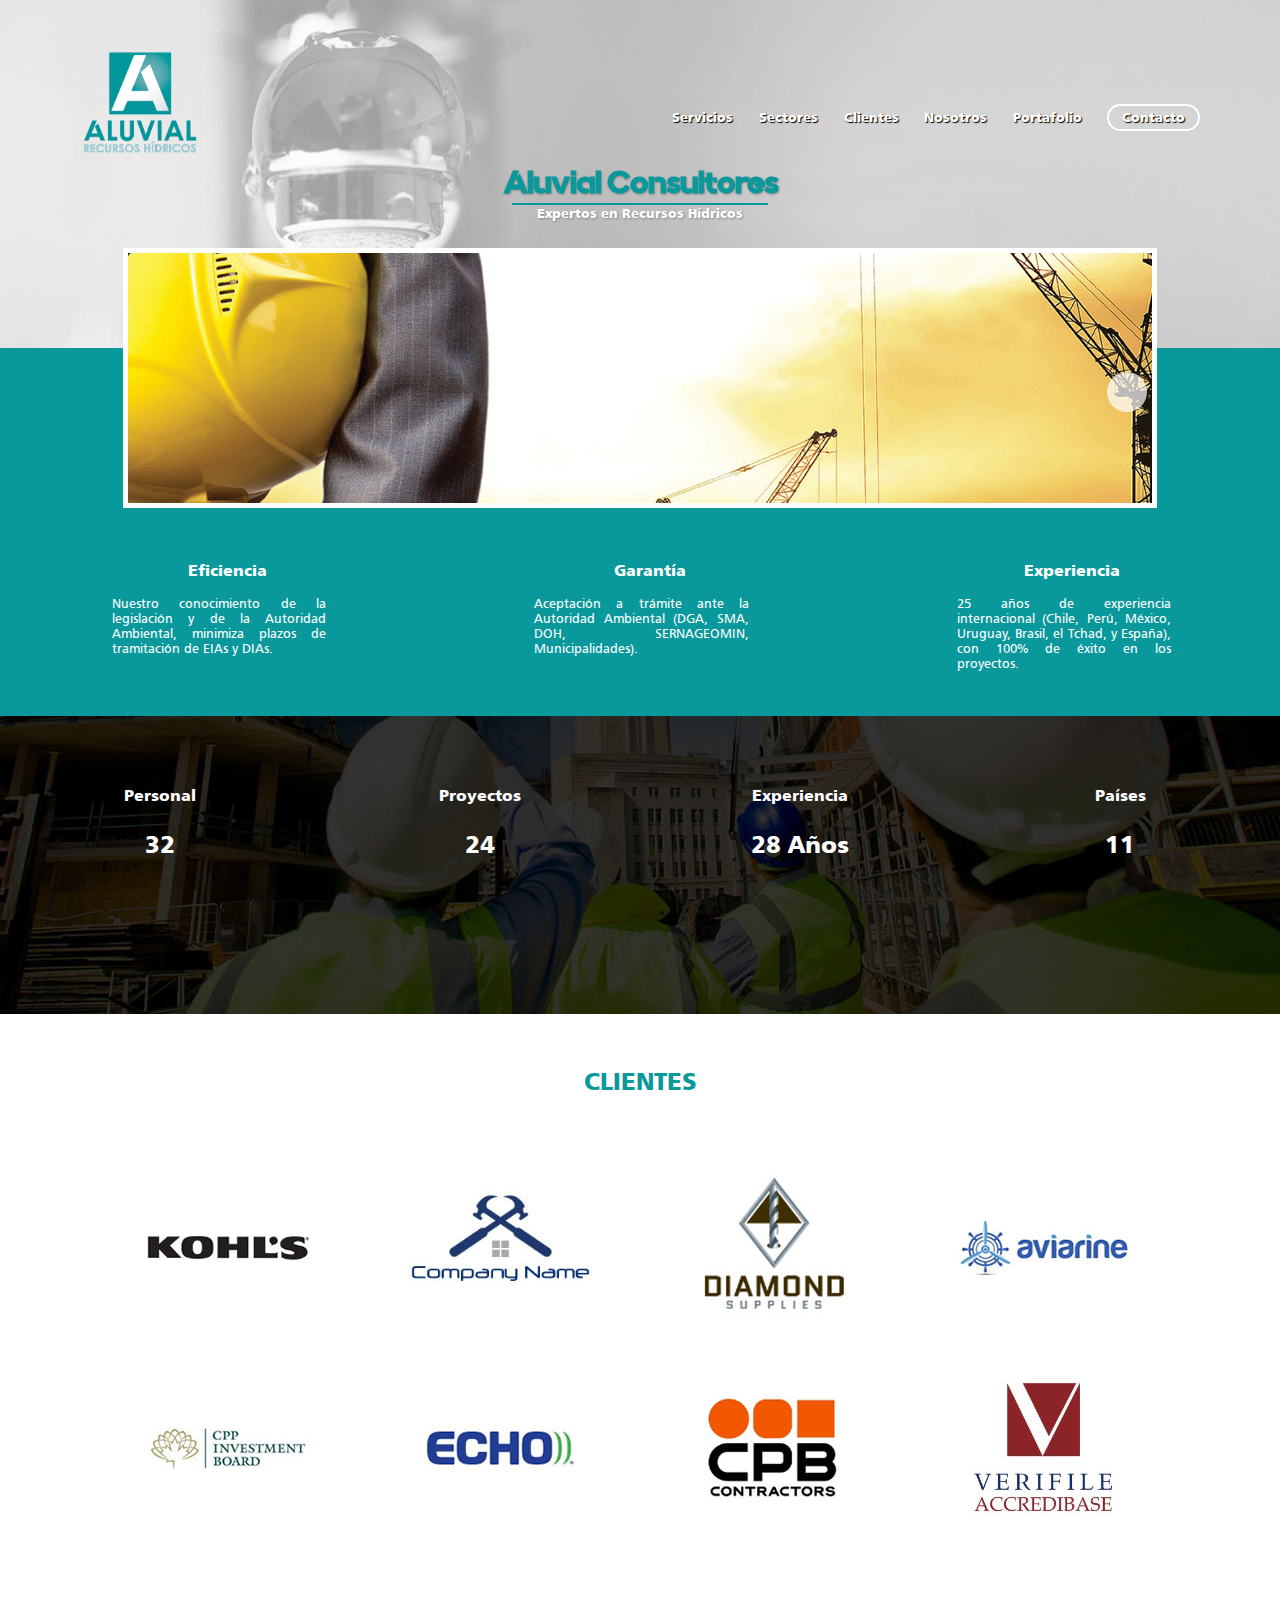
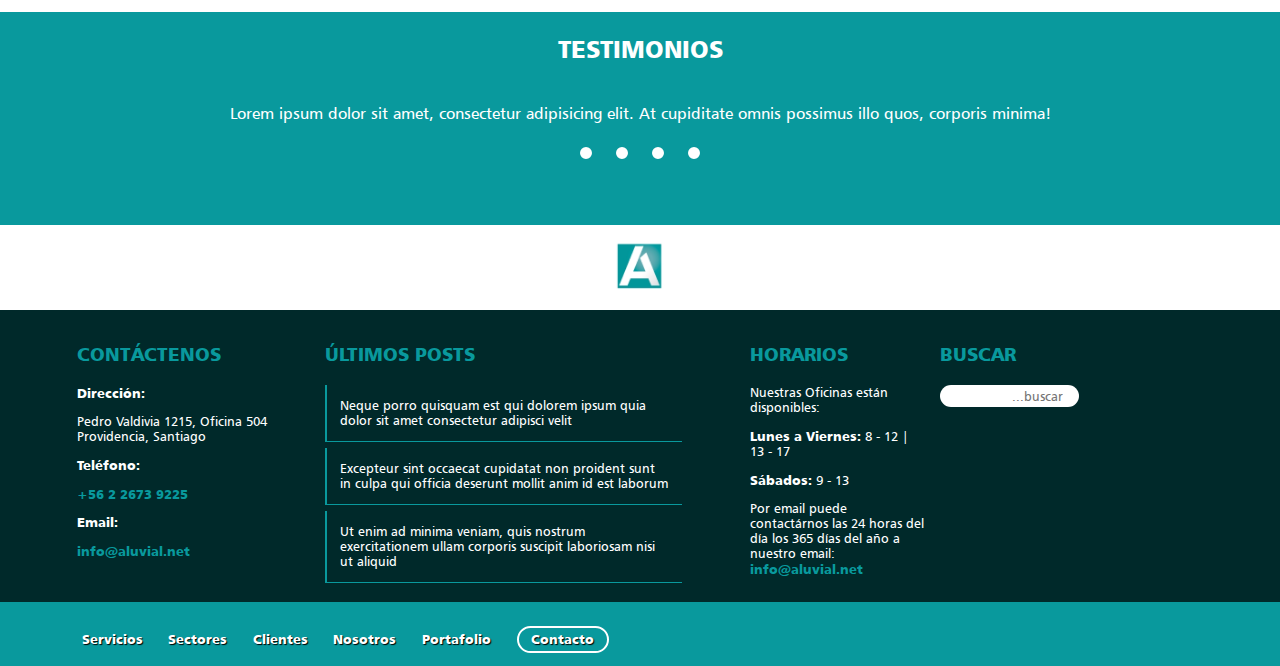
<file: index.html>
<!DOCTYPE html>
<html lang="es">
<head>
    <meta charset="UTF-8">
    <meta name="viewport" content="width=device-width, initial-scale=1.0">
    <meta http-equiv="X-UA-Compatible" content="ie=edge">    
    <link rel="stylesheet" href="https://use.fontawesome.com/releases/v5.8.1/css/all.css" integrity="sha384-50oBUHEmvpQ+1lW4y57PTFmhCaXp0ML5d60M1M7uH2+nqUivzIebhndOJK28anvf" crossorigin="anonymous">
    <link rel="stylesheet" href="style.css">
    <title>Aluvial Consultores : Recursos Hídricos</title>
</head>
<body>
    <!-- CABECERA -->
    <header>
        <!-- LOGO -->
        <div class="brandtop">
          <a href="index.html">
            <img src="img/logo.png" border="0" width="100%" alt="Alival : Recursos Hídricos" title="Alival : Recursos Hídricos" />
          </a>
        </div>
        <!-- MENÚ -->   
        <nav class="menutop">
            <ul>
                <li><a href="servicios.html"><i class="fas fa-archive"></i>Servicios</a></li>
                <li><a href="sectores.html"><i class="fas fa-industry"></i>Sectores</a></li>
                <li><a href="clientes.html"><i class="fas fa-users"></i>Clientes</a></li>
                <li><a href="nosotros.html"><i class="fas fa-user-tie"></i>Nosotros</a></li>
                <li><a href="portafolio.html"><i class="far fa-address-book"></i>Portafolio</a></li>
                <li><a href="contacto.html" class="roundeditem"><i class="far fa-comment-dots"></i>Contacto</a></li>                
            </ul>
        </nav>
        <!-- BRANDING EN CABECERA -->
        <div class="aluvialtope">
            <h1 class="aluvialnombre">Aluvial Consultores</h1>
            <h2 class="slogantope">Expertos en Recursos Hídricos</h2>
        </div>
    </header>
    <!-- FORTALEZAS -->
    <section class="fortalezas">
        <!-- SLIDER HOME -->
        <div class="slider">
                <div class="wrapper">
                        <input checked type=radio name="slider" id="slide1" />
                        <input type=radio name="slider" id="slide2" />
                        <input type=radio name="slider" id="slide3" />
                        <input type=radio name="slider" id="slide4" />
                      
                        <div class="slider-wrapper">
                          <div class=inner>
                            <article>
                              <div class="info top-left">
                                <!--<h3></h3>--></div>
                              <img src="img/slide/tope01.jpg" />
                            </article>
                      
                            <article>
                              <div class="info bottom-right">
                                <!--<h3></h3>--></div>
                              <img src="img/slide/tope02.jpg" />
                            </article>
                      
                            <article>
                              <div class="info bottom-left">
                                <!--<h3></h3>--></div>
                              <img src="img/slide/tope03.jpg" />
                            </article>
                      
                            <article>
                              <div class="info top-right">
                                <!--<h3></h3>--></div>
                              <img src="img/slide/tope04.jpg" />
                            </article>                      
                          </div>
                          <!-- .inner -->
                        </div>
                        <!-- .slider-wrapper -->
                      
                        <div class="slider-prev-next-control">
                          <label for=slide1></label>
                          <label for=slide2></label>
                          <label for=slide3></label>
                          <label for=slide4></label>
                        </div>
                        <!-- .slider-prev-next-control -->
                      
                        <div class="slider-dot-control">
                          <label for=slide1></label>
                          <label for=slide2></label>
                          <label for=slide3></label>
                          <label for=slide4></label>
                        </div>
                        <!-- .slider-dot-control -->
                      </div>

        </div>
        <!-- BLOQUES DE FORTALEZAS -->
        <div class="bloquesfort">
            <div class="blofortsolo">
                <h3><i class="fas fa-briefcase"></i> Eficiencia</h3>
                <p>Nuestro conocimiento de la legislación y de la Autoridad Ambiental, minimiza plazos de tramitación de EIAs y DIAs.</p>
            </div>
            <div class="blofortsolo">
                <h3><i class="fas fa-shield-alt"></i>Garantía</h3>
                <p>Aceptación a trámite ante la Autoridad Ambiental (DGA, SMA, DOH, SERNAGEOMIN, Municipalidades).</p>
            </div>
            <div class="blofortsolo">
                <h3><i class="fas fa-calendar-check"></i>Experiencia</h3>
                <p>25 años de experiencia internacional (Chile, Perú, México, Uruguay, Brasil, el Tchad, y España), con 100% de éxito en los proyectos.</p>
            </div>

        </div>
    </section>
    <!-- DATOS -->
    <section class="datos">
        <div class="dato">
            <h4>Personal</h4>
            <i class="fas fa-users"></i>
            <p>32</p>
        </div>
        <div class="dato">
            <h4>Proyectos</h4>
            <i class="fas fa-project-diagram"></i>
            <p>24</p>
        </div>
        <div class="dato">
            <h4>Experiencia</h4>
            <i class="far fa-clock"></i>
            <p>28 Años</p>
        </div>
        <div class="dato">
            <h4>Países</h4>
            <i class="fas fa-map-marked-alt"></i>
            <p>11</p>
        </div>
    </section>
    <!-- CLIENTES -->
    <section class="clientes">
        <h2>Clientes</h2>
        <div class="listaclientes">
            <img src="img/cliente01.jpg" />
            <img src="img/cliente02.jpg" />
            <img src="img/cliente03.jpg" />
            <img src="img/cliente04.jpg" />
            <img src="img/cliente05.jpg" />
            <img src="img/cliente06.jpg" />
            <img src="img/cliente07.jpg" />
            <img src="img/cliente08.jpg" />
        </div>
    </section>
    <!-- TESTIMONIOS -->
    <section class="testimonios">
        <h2>Testimonios</h2>
        <div class="listatestimonios">
            <div class="sliderTest">
                <input type="radio" name="sliderTest" title="slide1" checked="checked" class="sliderTest__nav"/>
                <input type="radio" name="sliderTest" title="slide2" class="sliderTest__nav"/>
                <input type="radio" name="sliderTest" title="slide3" class="sliderTest__nav"/>
                <input type="radio" name="sliderTest" title="slide4" class="sliderTest__nav"/>
                <div class="sliderTest__inner">
                  <div class="sliderTest__contents">
                    <p class="sliderTest__txt">Lorem ipsum dolor sit amet, consectetur adipisicing elit. At cupiditate omnis possimus illo quos, corporis minima!</p>
                  </div>
                  <div class="sliderTest__contents">
                    <p class="sliderTest__txt">Lorem ipsum dolor sit amet, consectetur adipisicing elit. At cupiditate omnis possimus illo quos, corporis minima!</p>
                  </div>
                  <div class="sliderTest__contents">
                    <p class="sliderTest__txt">Lorem ipsum dolor sit amet, consectetur adipisicing elit. At cupiditate omnis possimus illo quos, corporis minima!</p>
                  </div>
                  <div class="sliderTest__contents">
                    <p class="sliderTest__txt">Lorem ipsum dolor sit amet, consectetur adipisicing elit. At cupiditate omnis possimus illo quos, corporis minima!</p>
                  </div>
                </div>
              </div>
        </div>
    </section>
    <!-- FIRMA -->
    <section class="firma">
      <img src="img/alival-logo-firma.jpg" />
    </section>
    <!-- PIE DE PÁGINA -->
    <footer>
      <section class="accesos">
        <div>
          <h3>Contáctenos</h3>
          <span class="titbottom">Dirección:</span>
          <p>Pedro Valdivia 1215, Oficina 504 Providencia, Santiago</p>
          <span class="titbottom">Teléfono:</span>
          <p><a href="tel:+56226739225">+56 2 2673 9225</a></p>
          <span class="titbottom">Email:</span>
          <p><a href="mailto:info@aluvial.net">info@aluvial.net</a></p>
        </div>
        <div>
            <h3>Últimos Posts</h3>
            <div class="postbottom">
              <a href="javascript:;">Neque porro quisquam est qui dolorem ipsum quia dolor sit amet consectetur adipisci velit</a>
            </div>
            <div class="postbottom">
                <a href="javascript:;">Excepteur sint occaecat cupidatat non proident sunt in culpa qui officia deserunt mollit anim id est laborum</a>
              </div>
              <div class="postbottom">
                  <a href="javascript:;">Ut enim ad minima veniam, quis nostrum exercitationem ullam corporis suscipit laboriosam nisi ut aliquid</a>
                </div>
        </div>
        <div>
            <h3>Horarios</h3>
            <p>Nuestras Oficinas están disponibles:</p>
            <p><b>Lunes a Viernes:</b> 8 - 12 | 13 - 17</p>
            <p><b>Sábados:</b> 9 - 13</p>         
            <p>Por email puede contactárnos las 24 horas del día los 365 días del año a nuestro email: <a href="mailto:info@aluvial.net">info@aluvial.net</a></p>
        </div>
        <div>
            <h3>Buscar</h3>
            <form>
              <input type="search" placeholder="...buscar" class="buscarbottom" />
              <i class="fas fa-search busicon"></i>
            </form>
        </div>
      </section>
      <section class="final">
          <nav class="menubottom">
            <ul>
              <li><a href="index.html"><i class="fas fa-home"></i>Home</a></li>
              <li><a href="servicios.html"><i class="fas fa-archive"></i>Servicios</a></li>
              <li><a href="sectores.html"><i class="fas fa-industry"></i>Sectores</a></li>
              <li><a href="clientes.html"><i class="fas fa-users"></i>Clientes</a></li>
              <li><a href="nosotros.html"><i class="fas fa-user-tie"></i>Nosotros</a></li>
              <li><a href="portafolio.html"><i class="far fa-address-book"></i>Portafolio</a></li>
              <li><a href="contacto.html" class="roundeditem"><i class="far fa-comment-dots"></i>Contacto</a></li>                
          </ul>
          </nav>
      </section>
    </footer>
</body>
</html>
</file>
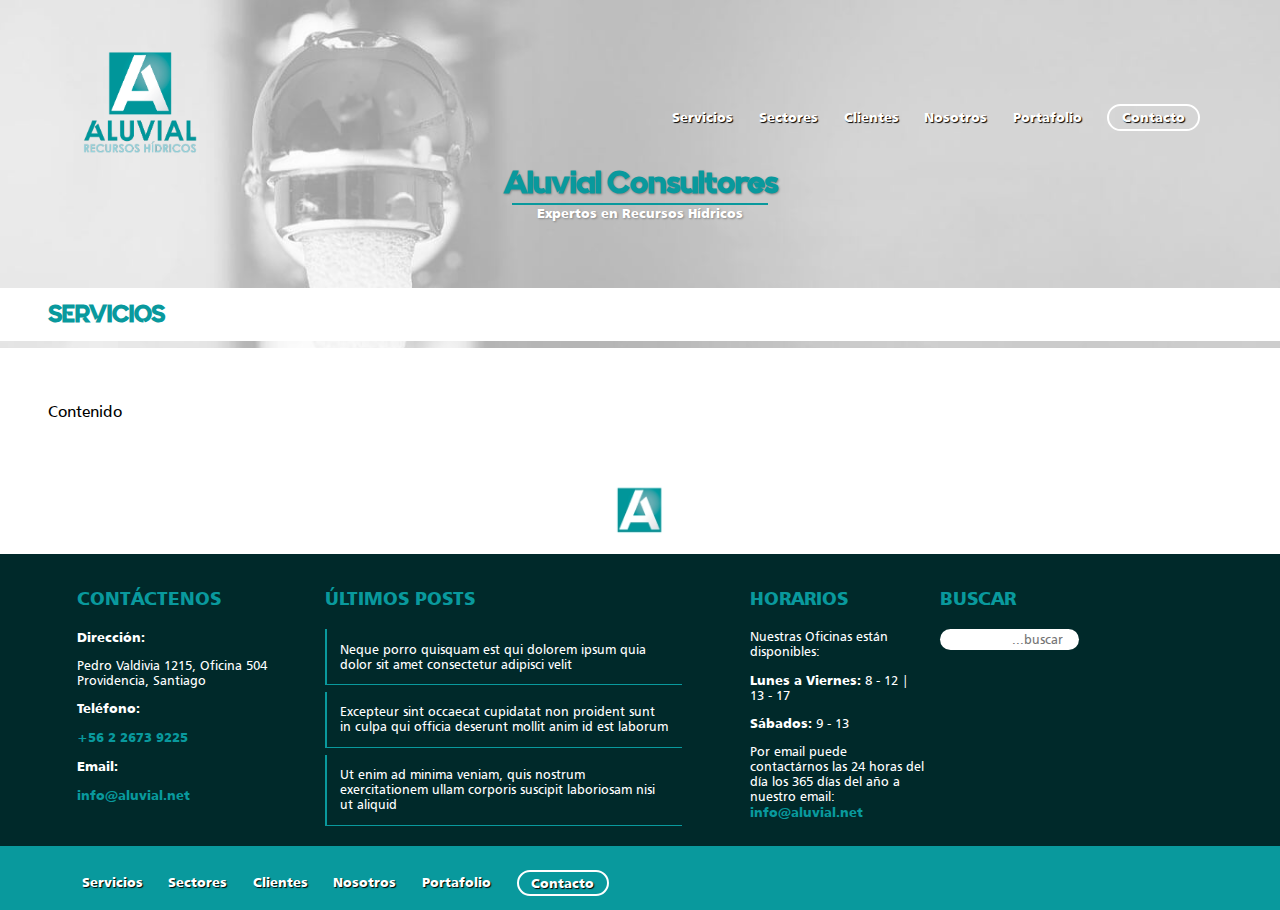
<file: clientes.html>
<!DOCTYPE html>
<html lang="es">
<head>
    <meta charset="UTF-8">
    <meta name="viewport" content="width=device-width, initial-scale=1.0">
    <meta http-equiv="X-UA-Compatible" content="ie=edge">    
    <link rel="stylesheet" href="https://use.fontawesome.com/releases/v5.8.1/css/all.css" integrity="sha384-50oBUHEmvpQ+1lW4y57PTFmhCaXp0ML5d60M1M7uH2+nqUivzIebhndOJK28anvf" crossorigin="anonymous">
    <link rel="stylesheet" href="style.css">
    <title>Aluvial Consultores : Recursos Hídricos</title>
</head>
<body>
    <!-- CABECERA -->
    <header>
        <!-- LOGO -->
        <div class="brandtop">
            <a href="index.html">
                <img src="img/logo.png" border="0" width="100%" alt="Alival : Recursos Hídricos" title="Alival : Recursos Hídricos" />
              </a>        </div>
        <!-- MENÚ -->
        <nav class="menutop">
          <ul>
              <li><a href="servicios.html"><i class="fas fa-archive"></i>Servicios</a></li>
              <li><a href="sectores.html"><i class="fas fa-industry"></i>Sectores</a></li>
              <li><a href="clientes.html"><i class="fas fa-users"></i>Clientes</a></li>
              <li><a href="nosotros.html"><i class="fas fa-user-tie"></i>Nosotros</a></li>
              <li><a href="portafolio.html"><i class="far fa-address-book"></i>Portafolio</a></li>
              <li><a href="contacto.html" class="roundeditem"><i class="far fa-comment-dots"></i>Contacto</a></li>                
          </ul>
      </nav>
        <!-- BRANDING EN CABECERA -->
        <div class="aluvialtope">
            <h1 class="aluvialnombre">Aluvial Consultores</h1>
            <h2 class="slogantope">Expertos en Recursos Hídricos</h2>
        </div>
    </header>
    <!-- CONTENIDO -->
    <section class="contenido">
        <h2 class="titlepage">Servicios</h2>
        <div class="contmain">
            Contenido
        </div>
    </section>
    <!-- FIRMA -->
    <section class="firma">
      <img src="img/alival-logo-firma.jpg" />
    </section>
    <!-- PIE DE PÁGINA -->
    <footer>
      <section class="accesos">
        <div>
          <h3>Contáctenos</h3>
          <span class="titbottom">Dirección:</span>
          <p>Pedro Valdivia 1215, Oficina 504 Providencia, Santiago</p>
          <span class="titbottom">Teléfono:</span>
          <p><a href="tel:+56226739225">+56 2 2673 9225</a></p>
          <span class="titbottom">Email:</span>
          <p><a href="mailto:info@aluvial.net">info@aluvial.net</a></p>
        </div>
        <div>
            <h3>Últimos Posts</h3>
            <div class="postbottom">
              <a href="javascript:;">Neque porro quisquam est qui dolorem ipsum quia dolor sit amet consectetur adipisci velit</a>
            </div>
            <div class="postbottom">
                <a href="javascript:;">Excepteur sint occaecat cupidatat non proident sunt in culpa qui officia deserunt mollit anim id est laborum</a>
              </div>
              <div class="postbottom">
                  <a href="javascript:;">Ut enim ad minima veniam, quis nostrum exercitationem ullam corporis suscipit laboriosam nisi ut aliquid</a>
                </div>
        </div>
        <div>
            <h3>Horarios</h3>
            <p>Nuestras Oficinas están disponibles:</p>
            <p><b>Lunes a Viernes:</b> 8 - 12 | 13 - 17</p>
            <p><b>Sábados:</b> 9 - 13</p>         
            <p>Por email puede contactárnos las 24 horas del día los 365 días del año a nuestro email: <a href="mailto:info@aluvial.net">info@aluvial.net</a></p>
        </div>
        <div>
            <h3>Buscar</h3>
            <form>
              <input type="search" placeholder="...buscar" class="buscarbottom" />
              <i class="fas fa-search busicon"></i>
            </form>
        </div>
      </section>
      <section class="final">
        <nav class="menubottom">
          <ul>
            <li><a href="index.html"><i class="fas fa-home"></i>Home</a></li>
            <li><a href="servicios.html"><i class="fas fa-archive"></i>Servicios</a></li>
            <li><a href="sectores.html"><i class="fas fa-industry"></i>Sectores</a></li>
            <li><a href="clientes.html"><i class="fas fa-users"></i>Clientes</a></li>
            <li><a href="nosotros.html"><i class="fas fa-user-tie"></i>Nosotros</a></li>
            <li><a href="portafolio.html"><i class="far fa-address-book"></i>Portafolio</a></li>
            <li><a href="contacto.html" class="roundeditem"><i class="far fa-comment-dots"></i>Contacto</a></li>                
        </ul>
        </nav>
      </section>
    </footer>
</body>
</html>
</file>
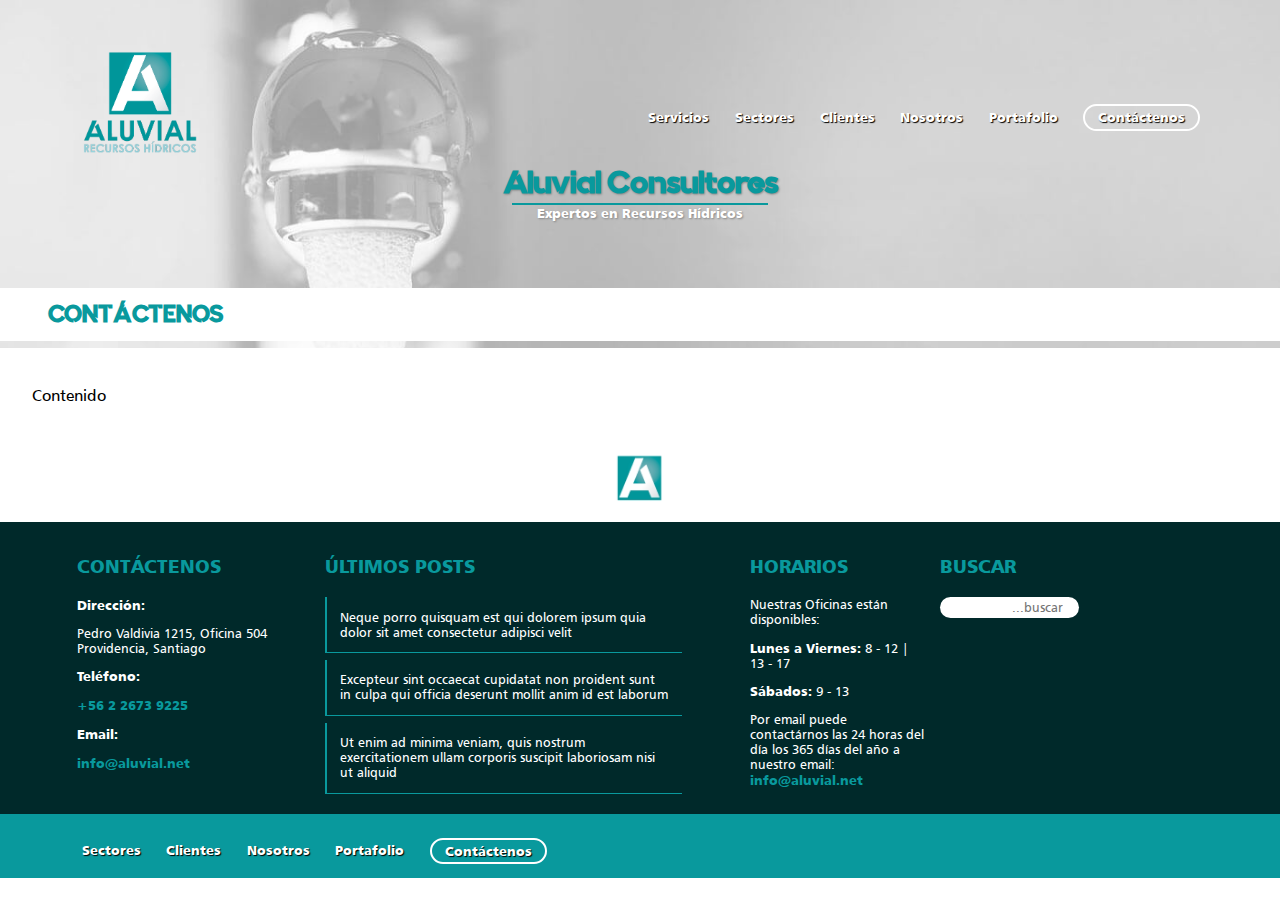
<file: contactenos.html>
<!DOCTYPE html>
<html lang="es">
<head>
    <meta charset="UTF-8">
    <meta name="viewport" content="width=device-width, initial-scale=1.0">
    <meta http-equiv="X-UA-Compatible" content="ie=edge">    
    <link rel="stylesheet" href="https://use.fontawesome.com/releases/v5.8.1/css/all.css" integrity="sha384-50oBUHEmvpQ+1lW4y57PTFmhCaXp0ML5d60M1M7uH2+nqUivzIebhndOJK28anvf" crossorigin="anonymous">
    <link rel="stylesheet" href="style.css">
    <title>Aluvial Consultores : Recursos Hídricos</title>
</head>
<body>
    <!-- CABECERA -->
    <header>
        <!-- LOGO -->
        <div class="brandtop">
            <a href="index.html">
                <img src="img/logo.png" border="0" width="100%" alt="Alival : Recursos Hídricos" title="Alival : Recursos Hídricos" />
              </a>        </div>
        <!-- MENÚ -->
        <nav class="menutop">
            <ul>
                <li><a href="servicios.html">Servicios</a></li>
                <li><a href="sectores.html">Sectores</a></li>
                <li><a href="clientes.html">Clientes</a></li>
                <li><a href="nosotros.html">Nosotros</a></li>
                <li><a href="portafolio.html">Portafolio</a></li>
                <li><a href="contactenos.html" class="roundeditem">Contáctenos</a></li>                
            </ul>
        </nav>
        <!-- BRANDING EN CABECERA -->
        <div class="aluvialtope">
            <h1 class="aluvialnombre">Aluvial Consultores</h1>
            <h2 class="slogantope">Expertos en Recursos Hídricos</h2>
        </div>
    </header>
    <!-- CONTENIDO -->
    <section class="contenido">
        <h2 class="titlepage">Contáctenos</h2>
        <div class="contentpage">
            Contenido
        </div>
    </section>
    <!-- FIRMA -->
    <section class="firma">
      <img src="img/alival-logo-firma.jpg" />
    </section>
    <!-- PIE DE PÁGINA -->
    <footer>
      <section class="accesos">
        <div>
          <h3>Contáctenos</h3>
          <span class="titbottom">Dirección:</span>
          <p>Pedro Valdivia 1215, Oficina 504 Providencia, Santiago</p>
          <span class="titbottom">Teléfono:</span>
          <p><a href="tel:+56226739225">+56 2 2673 9225</a></p>
          <span class="titbottom">Email:</span>
          <p><a href="mailto:info@aluvial.net">info@aluvial.net</a></p>
        </div>
        <div>
            <h3>Últimos Posts</h3>
            <div class="postbottom">
              <a href="javascript:;">Neque porro quisquam est qui dolorem ipsum quia dolor sit amet consectetur adipisci velit</a>
            </div>
            <div class="postbottom">
                <a href="javascript:;">Excepteur sint occaecat cupidatat non proident sunt in culpa qui officia deserunt mollit anim id est laborum</a>
              </div>
              <div class="postbottom">
                  <a href="javascript:;">Ut enim ad minima veniam, quis nostrum exercitationem ullam corporis suscipit laboriosam nisi ut aliquid</a>
                </div>
        </div>
        <div>
            <h3>Horarios</h3>
            <p>Nuestras Oficinas están disponibles:</p>
            <p><b>Lunes a Viernes:</b> 8 - 12 | 13 - 17</p>
            <p><b>Sábados:</b> 9 - 13</p>         
            <p>Por email puede contactárnos las 24 horas del día los 365 días del año a nuestro email: <a href="mailto:info@aluvial.net">info@aluvial.net</a></p>
        </div>
        <div>
            <h3>Buscar</h3>
            <form>
              <input type="search" placeholder="...buscar" class="buscarbottom" />
              <i class="fas fa-search busicon"></i>
            </form>
        </div>
      </section>
      <section class="final">
          <nav class="menubottom">
            <ul>
                <li><a href="servicios.html">Servicios</a></li>
                <li><a href="sectores.html">Sectores</a></li>
                <li><a href="clientes.html">Clientes</a></li>
                <li><a href="nosotros.html">Nosotros</a></li>
                <li><a href="portafolio.html">Portafolio</a></li>
                <li><a href="contactenos.html" class="roundeditem">Contáctenos</a></li>                
            </ul>
          </nav>
      </section>
    </footer>
</body>
</html>
</file>
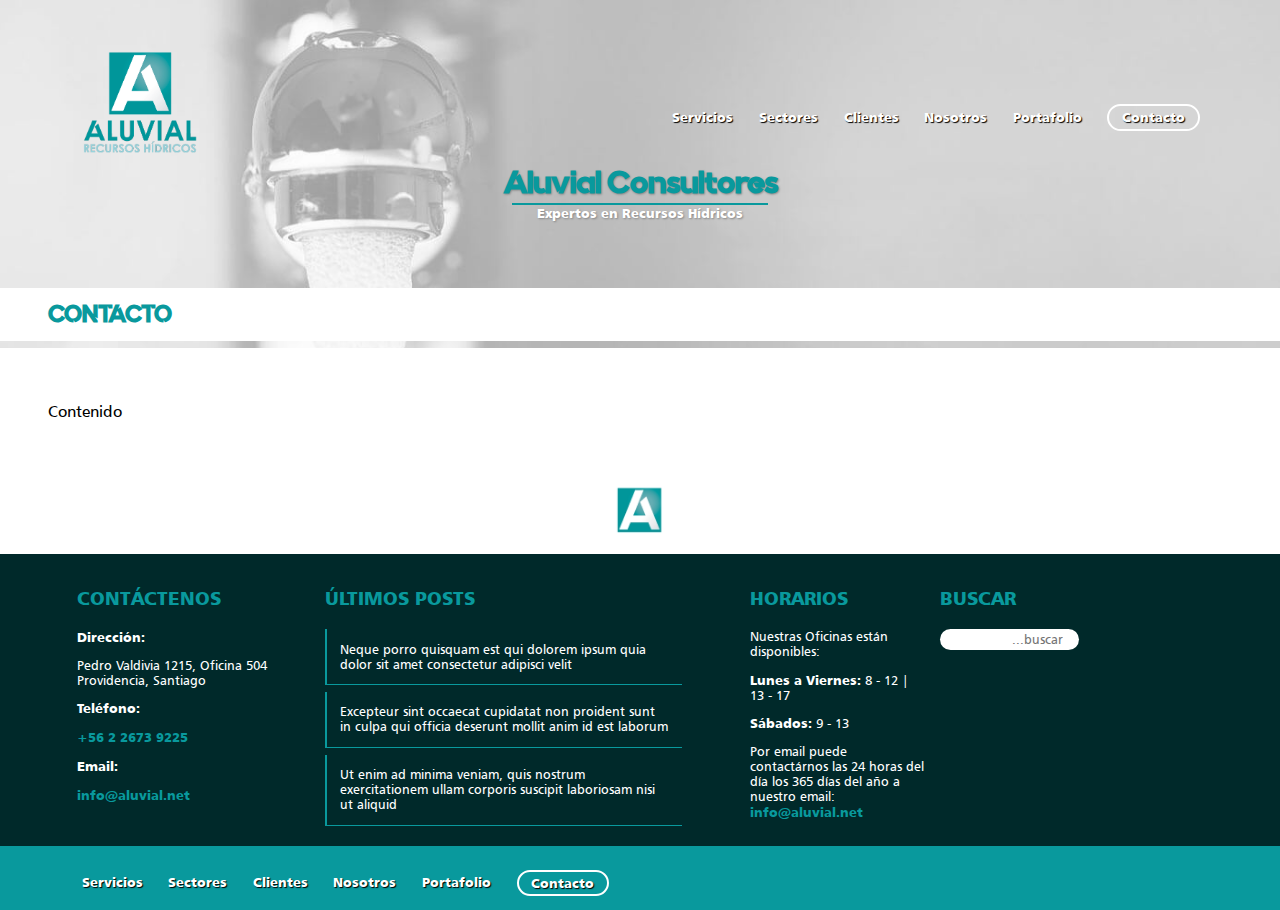
<file: contacto.html>
<!DOCTYPE html>
<html lang="es">
<head>
    <meta charset="UTF-8">
    <meta name="viewport" content="width=device-width, initial-scale=1.0">
    <meta http-equiv="X-UA-Compatible" content="ie=edge">    
    <link rel="stylesheet" href="https://use.fontawesome.com/releases/v5.8.1/css/all.css" integrity="sha384-50oBUHEmvpQ+1lW4y57PTFmhCaXp0ML5d60M1M7uH2+nqUivzIebhndOJK28anvf" crossorigin="anonymous">
    <link rel="stylesheet" href="style.css">
    <title>Aluvial Consultores : Recursos Hídricos</title>
</head>
<body>
    <!-- CABECERA -->
    <header>
        <!-- LOGO -->
        <div class="brandtop">
            <a href="index.html">
                <img src="img/logo.png" border="0" width="100%" alt="Alival : Recursos Hídricos" title="Alival : Recursos Hídricos" />
              </a>        </div>
        <!-- MENÚ -->
        <nav class="menutop">
          <ul>
              <li><a href="servicios.html"><i class="fas fa-archive"></i>Servicios</a></li>
              <li><a href="sectores.html"><i class="fas fa-industry"></i>Sectores</a></li>
              <li><a href="clientes.html"><i class="fas fa-users"></i>Clientes</a></li>
              <li><a href="nosotros.html"><i class="fas fa-user-tie"></i>Nosotros</a></li>
              <li><a href="portafolio.html"><i class="far fa-address-book"></i>Portafolio</a></li>
              <li><a href="contacto.html" class="roundeditem"><i class="far fa-comment-dots"></i>Contacto</a></li>                
          </ul>
      </nav>
        <!-- BRANDING EN CABECERA -->
        <div class="aluvialtope">
            <h1 class="aluvialnombre">Aluvial Consultores</h1>
            <h2 class="slogantope">Expertos en Recursos Hídricos</h2>
        </div>
    </header>
    <!-- CONTENIDO -->
    <section class="contenido">
        <h2 class="titlepage">Contacto</h2>
        <div class="contmain">
            Contenido
        </div>
    </section>
    <!-- FIRMA -->
    <section class="firma">
      <img src="img/alival-logo-firma.jpg" />
    </section>
    <!-- PIE DE PÁGINA -->
    <footer>
      <section class="accesos">
        <div>
          <h3>Contáctenos</h3>
          <span class="titbottom">Dirección:</span>
          <p>Pedro Valdivia 1215, Oficina 504 Providencia, Santiago</p>
          <span class="titbottom">Teléfono:</span>
          <p><a href="tel:+56226739225">+56 2 2673 9225</a></p>
          <span class="titbottom">Email:</span>
          <p><a href="mailto:info@aluvial.net">info@aluvial.net</a></p>
        </div>
        <div>
            <h3>Últimos Posts</h3>
            <div class="postbottom">
              <a href="javascript:;">Neque porro quisquam est qui dolorem ipsum quia dolor sit amet consectetur adipisci velit</a>
            </div>
            <div class="postbottom">
                <a href="javascript:;">Excepteur sint occaecat cupidatat non proident sunt in culpa qui officia deserunt mollit anim id est laborum</a>
              </div>
              <div class="postbottom">
                  <a href="javascript:;">Ut enim ad minima veniam, quis nostrum exercitationem ullam corporis suscipit laboriosam nisi ut aliquid</a>
                </div>
        </div>
        <div>
            <h3>Horarios</h3>
            <p>Nuestras Oficinas están disponibles:</p>
            <p><b>Lunes a Viernes:</b> 8 - 12 | 13 - 17</p>
            <p><b>Sábados:</b> 9 - 13</p>         
            <p>Por email puede contactárnos las 24 horas del día los 365 días del año a nuestro email: <a href="mailto:info@aluvial.net">info@aluvial.net</a></p>
        </div>
        <div>
            <h3>Buscar</h3>
            <form>
              <input type="search" placeholder="...buscar" class="buscarbottom" />
              <i class="fas fa-search busicon"></i>
            </form>
        </div>
      </section>
      <section class="final">
        <nav class="menubottom">
          <ul>
            <li><a href="index.html"><i class="fas fa-home"></i>Home</a></li>
            <li><a href="servicios.html"><i class="fas fa-archive"></i>Servicios</a></li>
            <li><a href="sectores.html"><i class="fas fa-industry"></i>Sectores</a></li>
            <li><a href="clientes.html"><i class="fas fa-users"></i>Clientes</a></li>
            <li><a href="nosotros.html"><i class="fas fa-user-tie"></i>Nosotros</a></li>
            <li><a href="portafolio.html"><i class="far fa-address-book"></i>Portafolio</a></li>
            <li><a href="contacto.html" class="roundeditem"><i class="far fa-comment-dots"></i>Contacto</a></li>                
        </ul>
        </nav>
      </section>
    </footer>
</body>
</html>
</file>
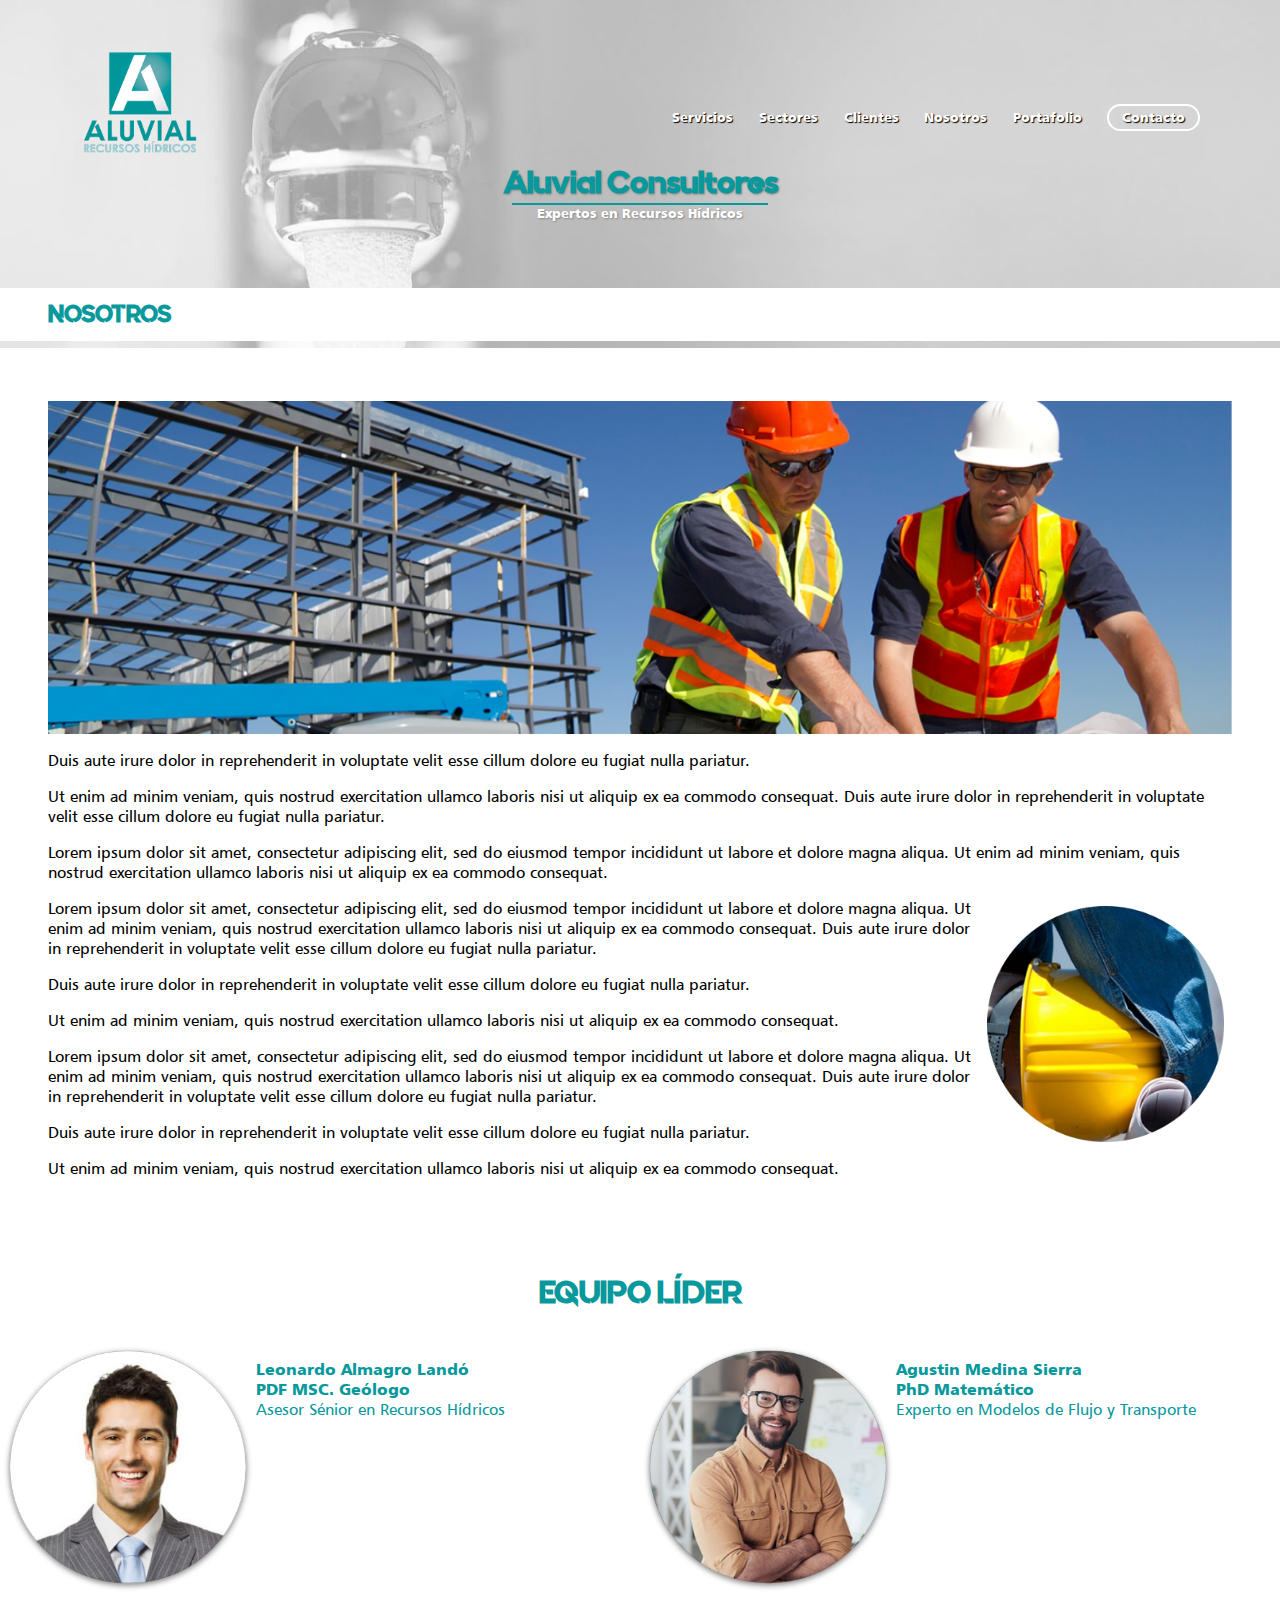
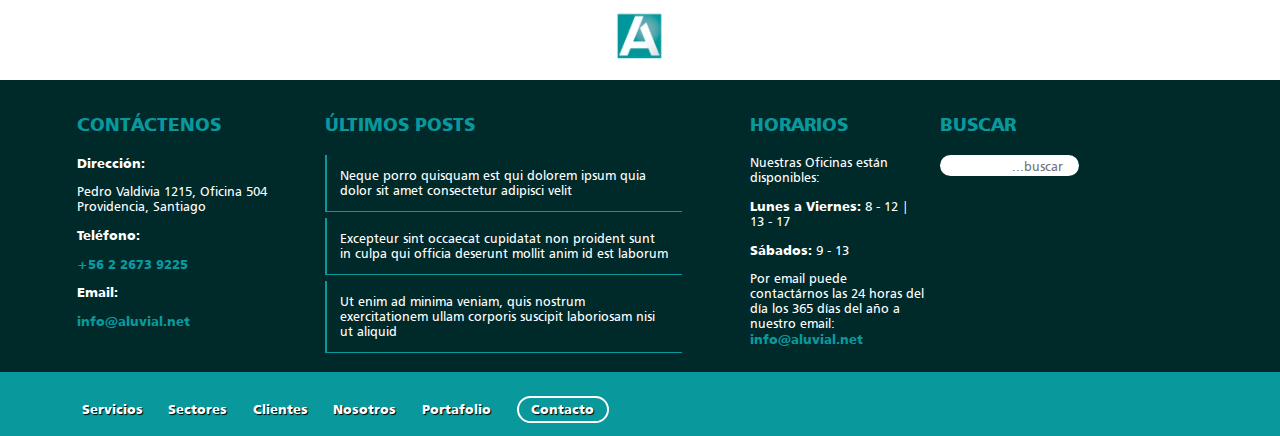
<file: nosotros.html>
<!DOCTYPE html>
<html lang="es">
<head>
    <meta charset="UTF-8">
    <meta name="viewport" content="width=device-width, initial-scale=1.0">
    <meta http-equiv="X-UA-Compatible" content="ie=edge">    
    <link rel="stylesheet" href="https://use.fontawesome.com/releases/v5.8.1/css/all.css" integrity="sha384-50oBUHEmvpQ+1lW4y57PTFmhCaXp0ML5d60M1M7uH2+nqUivzIebhndOJK28anvf" crossorigin="anonymous">
    <link rel="stylesheet" href="style.css">
    <title>Aluvial Consultores : Recursos Hídricos</title>
</head>
<body>
    <!-- CABECERA -->
    <header>
        <!-- LOGO -->
        <div class="brandtop">
            <a href="index.html">
                <img src="img/logo.png" border="0" width="100%" alt="Alival : Recursos Hídricos" title="Alival : Recursos Hídricos" />
              </a>        </div>
        <!-- MENÚ -->
        <nav class="menutop">
          <ul>
              <li><a href="servicios.html"><i class="fas fa-archive"></i>Servicios</a></li>
              <li><a href="sectores.html"><i class="fas fa-industry"></i>Sectores</a></li>
              <li><a href="clientes.html"><i class="fas fa-users"></i>Clientes</a></li>
              <li><a href="nosotros.html"><i class="fas fa-user-tie"></i>Nosotros</a></li>
              <li><a href="portafolio.html"><i class="far fa-address-book"></i>Portafolio</a></li>
              <li><a href="contacto.html" class="roundeditem"><i class="far fa-comment-dots"></i>Contacto</a></li>                
          </ul>
      </nav>
        <!-- BRANDING EN CABECERA -->
        <div class="aluvialtope">
            <h1 class="aluvialnombre">Aluvial Consultores</h1>
            <h2 class="slogantope">Expertos en Recursos Hídricos</h2>
        </div>
    </header>
    <!-- CONTENIDO -->
    <section class="contenido">
        <h2 class="titlepage">Nosotros</h2>
        <div class="contmain">
            <img src="img/nosotrostop.jpg" class="topenosotros" />
            <p>Duis aute irure dolor in reprehenderit in voluptate velit esse cillum dolore eu fugiat nulla pariatur.</p>
            <p>Ut enim ad minim veniam, quis nostrud exercitation ullamco laboris nisi ut aliquip ex ea commodo consequat. Duis aute irure dolor in reprehenderit in voluptate velit esse cillum dolore eu fugiat nulla pariatur.</p>
            <p>Lorem ipsum dolor sit amet, consectetur adipiscing elit, sed do eiusmod tempor incididunt ut labore et dolore magna aliqua. Ut enim ad minim veniam, quis nostrud exercitation ullamco laboris nisi ut aliquip ex ea commodo consequat.</p>
            <img src="img/nosotrosimg.jpg" class="imgnosotros" />
            <p>Lorem ipsum dolor sit amet, consectetur adipiscing elit, sed do eiusmod tempor incididunt ut labore et dolore magna aliqua. Ut enim ad minim veniam, quis nostrud exercitation ullamco laboris nisi ut aliquip ex ea commodo consequat. Duis aute irure dolor in reprehenderit in voluptate velit esse cillum dolore eu fugiat nulla pariatur.</p>
            <p>Duis aute irure dolor in reprehenderit in voluptate velit esse cillum dolore eu fugiat nulla pariatur.</p>
            <p>Ut enim ad minim veniam, quis nostrud exercitation ullamco laboris nisi ut aliquip ex ea commodo consequat.</p>
            <p>Lorem ipsum dolor sit amet, consectetur adipiscing elit, sed do eiusmod tempor incididunt ut labore et dolore magna aliqua. Ut enim ad minim veniam, quis nostrud exercitation ullamco laboris nisi ut aliquip ex ea commodo consequat. Duis aute irure dolor in reprehenderit in voluptate velit esse cillum dolore eu fugiat nulla pariatur.</p>
            <p>Duis aute irure dolor in reprehenderit in voluptate velit esse cillum dolore eu fugiat nulla pariatur.</p>
            <p>Ut enim ad minim veniam, quis nostrud exercitation ullamco laboris nisi ut aliquip ex ea commodo consequat.</p>
            </p>
        </div>
        <div class="eqlider">
          <h3 class="titlider">Equipo Líder</h3>
          <div class="contentlider">
            <div class="onelider">
              <img src="img/personal1.jpg" width="100%" />
              <p><b>Leonardo Almagro Landó<br/>PDF MSC. Geólogo</b><br/>Asesor Sénior en Recursos Hídricos</p>
            </div>
            <div class="onelider">
                <img src="img/personal2.jpg" width="100%" />
                <p><b>Agustin Medina Sierra<br/>PhD Matemático</b><br/>Experto en Modelos de Flujo y Transporte</p>
            </div>
          </div>
        </div>
    </section>
    <!-- FIRMA -->
    <section class="firma">
      <img src="img/alival-logo-firma.jpg" />
    </section>
    <!-- PIE DE PÁGINA -->
    <footer>
      <section class="accesos">
        <div>
          <h3>Contáctenos</h3>
          <span class="titbottom">Dirección:</span>
          <p>Pedro Valdivia 1215, Oficina 504 Providencia, Santiago</p>
          <span class="titbottom">Teléfono:</span>
          <p><a href="tel:+56226739225">+56 2 2673 9225</a></p>
          <span class="titbottom">Email:</span>
          <p><a href="mailto:info@aluvial.net">info@aluvial.net</a></p>
        </div>
        <div>
            <h3>Últimos Posts</h3>
            <div class="postbottom">
              <a href="javascript:;">Neque porro quisquam est qui dolorem ipsum quia dolor sit amet consectetur adipisci velit</a>
            </div>
            <div class="postbottom">
                <a href="javascript:;">Excepteur sint occaecat cupidatat non proident sunt in culpa qui officia deserunt mollit anim id est laborum</a>
              </div>
              <div class="postbottom">
                  <a href="javascript:;">Ut enim ad minima veniam, quis nostrum exercitationem ullam corporis suscipit laboriosam nisi ut aliquid</a>
                </div>
        </div>
        <div>
            <h3>Horarios</h3>
            <p>Nuestras Oficinas están disponibles:</p>
            <p><b>Lunes a Viernes:</b> 8 - 12 | 13 - 17</p>
            <p><b>Sábados:</b> 9 - 13</p>         
            <p>Por email puede contactárnos las 24 horas del día los 365 días del año a nuestro email: <a href="mailto:info@aluvial.net">info@aluvial.net</a></p>
        </div>
        <div>
            <h3>Buscar</h3>
            <form>
              <input type="search" placeholder="...buscar" class="buscarbottom" />
              <i class="fas fa-search busicon"></i>
            </form>
        </div>
      </section>
      <section class="final">
        <nav class="menubottom">
          <ul>
            <li><a href="index.html"><i class="fas fa-home"></i>Home</a></li>
            <li><a href="servicios.html"><i class="fas fa-archive"></i>Servicios</a></li>
            <li><a href="sectores.html"><i class="fas fa-industry"></i>Sectores</a></li>
            <li><a href="clientes.html"><i class="fas fa-users"></i>Clientes</a></li>
            <li><a href="nosotros.html"><i class="fas fa-user-tie"></i>Nosotros</a></li>
            <li><a href="portafolio.html"><i class="far fa-address-book"></i>Portafolio</a></li>
            <li><a href="contacto.html" class="roundeditem"><i class="far fa-comment-dots"></i>Contacto</a></li>                
        </ul>
        </nav>
      </section>
    </footer>
</body>
</html>
</file>
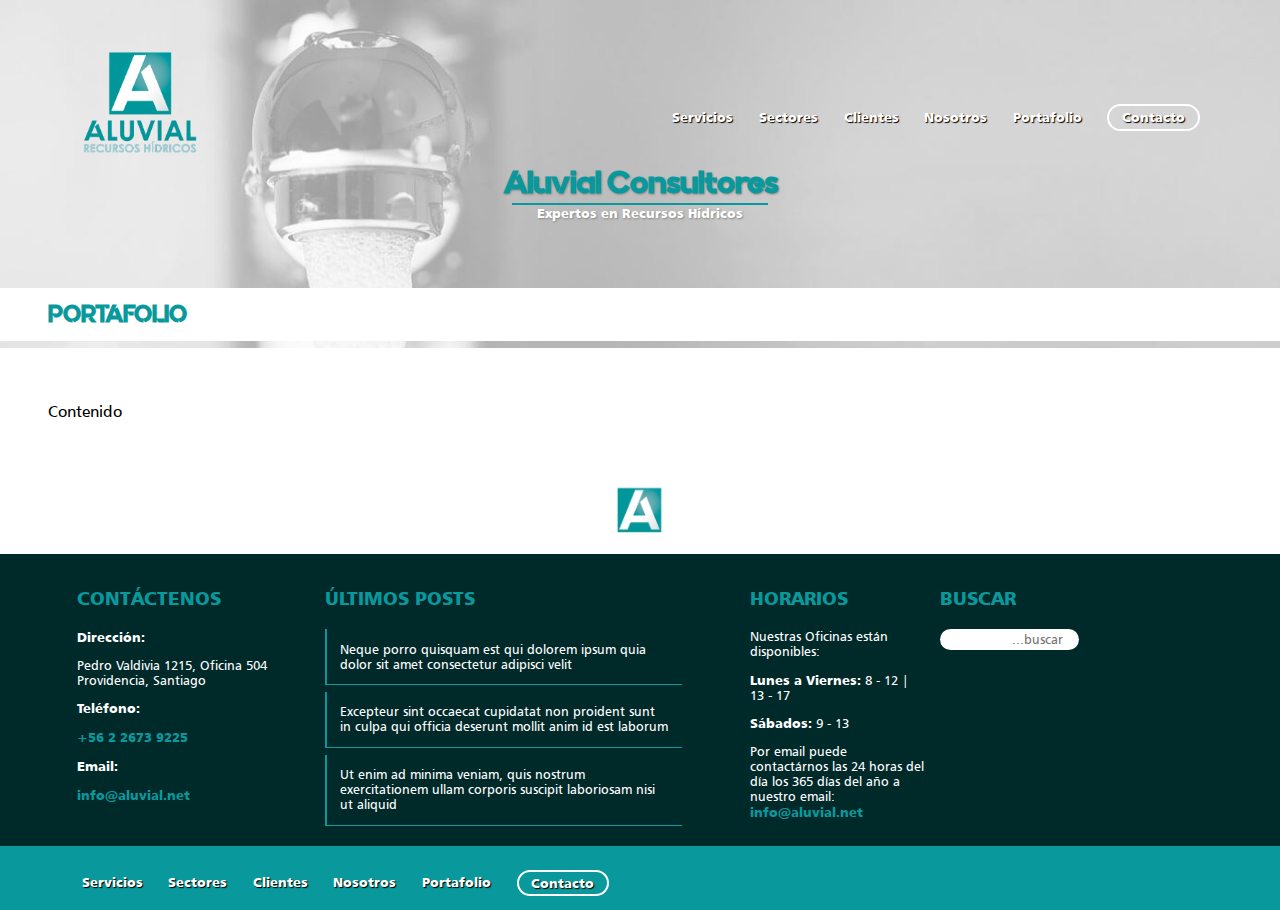
<file: portafolio.html>
<!DOCTYPE html>
<html lang="es">
<head>
    <meta charset="UTF-8">
    <meta name="viewport" content="width=device-width, initial-scale=1.0">
    <meta http-equiv="X-UA-Compatible" content="ie=edge">    
    <link rel="stylesheet" href="https://use.fontawesome.com/releases/v5.8.1/css/all.css" integrity="sha384-50oBUHEmvpQ+1lW4y57PTFmhCaXp0ML5d60M1M7uH2+nqUivzIebhndOJK28anvf" crossorigin="anonymous">
    <link rel="stylesheet" href="style.css">
    <title>Aluvial Consultores : Recursos Hídricos</title>
</head>
<body>
    <!-- CABECERA -->
    <header>
        <!-- LOGO -->
        <div class="brandtop">
            <a href="index.html">
                <img src="img/logo.png" border="0" width="100%" alt="Alival : Recursos Hídricos" title="Alival : Recursos Hídricos" />
              </a>        </div>
        <!-- MENÚ -->
        <nav class="menutop">
          <ul>
              <li><a href="servicios.html"><i class="fas fa-archive"></i>Servicios</a></li>
              <li><a href="sectores.html"><i class="fas fa-industry"></i>Sectores</a></li>
              <li><a href="clientes.html"><i class="fas fa-users"></i>Clientes</a></li>
              <li><a href="nosotros.html"><i class="fas fa-user-tie"></i>Nosotros</a></li>
              <li><a href="portafolio.html"><i class="far fa-address-book"></i>Portafolio</a></li>
              <li><a href="contacto.html" class="roundeditem"><i class="far fa-comment-dots"></i>Contacto</a></li>                
          </ul>
      </nav>
        <!-- BRANDING EN CABECERA -->
        <div class="aluvialtope">
            <h1 class="aluvialnombre">Aluvial Consultores</h1>
            <h2 class="slogantope">Expertos en Recursos Hídricos</h2>
        </div>
    </header>
    <!-- CONTENIDO -->
    <section class="contenido">
        <h2 class="titlepage">Portafolio</h2>
        <div class="contmain">
            Contenido
        </div>
    </section>
    <!-- FIRMA -->
    <section class="firma">
      <img src="img/alival-logo-firma.jpg" />
    </section>
    <!-- PIE DE PÁGINA -->
    <footer>
      <section class="accesos">
        <div>
          <h3>Contáctenos</h3>
          <span class="titbottom">Dirección:</span>
          <p>Pedro Valdivia 1215, Oficina 504 Providencia, Santiago</p>
          <span class="titbottom">Teléfono:</span>
          <p><a href="tel:+56226739225">+56 2 2673 9225</a></p>
          <span class="titbottom">Email:</span>
          <p><a href="mailto:info@aluvial.net">info@aluvial.net</a></p>
        </div>
        <div>
            <h3>Últimos Posts</h3>
            <div class="postbottom">
              <a href="javascript:;">Neque porro quisquam est qui dolorem ipsum quia dolor sit amet consectetur adipisci velit</a>
            </div>
            <div class="postbottom">
                <a href="javascript:;">Excepteur sint occaecat cupidatat non proident sunt in culpa qui officia deserunt mollit anim id est laborum</a>
              </div>
              <div class="postbottom">
                  <a href="javascript:;">Ut enim ad minima veniam, quis nostrum exercitationem ullam corporis suscipit laboriosam nisi ut aliquid</a>
                </div>
        </div>
        <div>
            <h3>Horarios</h3>
            <p>Nuestras Oficinas están disponibles:</p>
            <p><b>Lunes a Viernes:</b> 8 - 12 | 13 - 17</p>
            <p><b>Sábados:</b> 9 - 13</p>         
            <p>Por email puede contactárnos las 24 horas del día los 365 días del año a nuestro email: <a href="mailto:info@aluvial.net">info@aluvial.net</a></p>
        </div>
        <div>
            <h3>Buscar</h3>
            <form>
              <input type="search" placeholder="...buscar" class="buscarbottom" />
              <i class="fas fa-search busicon"></i>
            </form>
        </div>
      </section>
      <section class="final">
        <nav class="menubottom">
          <ul>
            <li><a href="index.html"><i class="fas fa-home"></i>Home</a></li>
            <li><a href="servicios.html"><i class="fas fa-archive"></i>Servicios</a></li>
            <li><a href="sectores.html"><i class="fas fa-industry"></i>Sectores</a></li>
            <li><a href="clientes.html"><i class="fas fa-users"></i>Clientes</a></li>
            <li><a href="nosotros.html"><i class="fas fa-user-tie"></i>Nosotros</a></li>
            <li><a href="portafolio.html"><i class="far fa-address-book"></i>Portafolio</a></li>
            <li><a href="contacto.html" class="roundeditem"><i class="far fa-comment-dots"></i>Contacto</a></li>                
        </ul>
        </nav>
      </section>
    </footer>
</body>
</html>
</file>
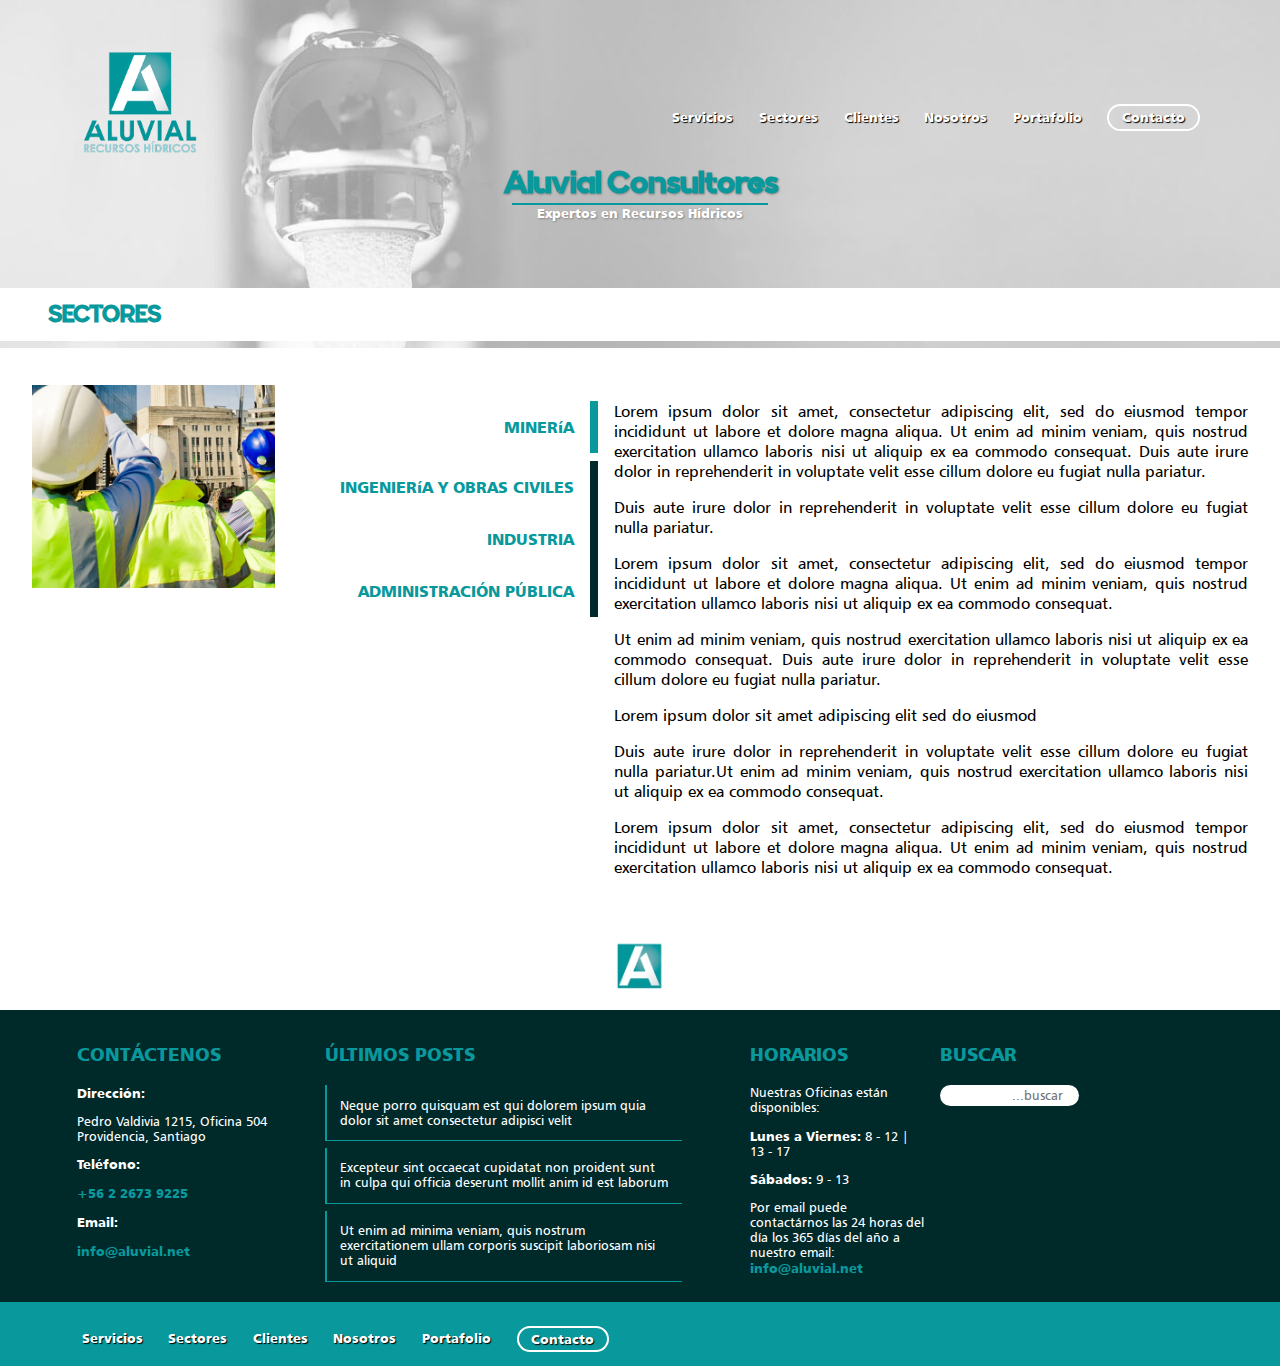
<file: sectores.html>
<!DOCTYPE html>
<html lang="es">
<head>
    <meta charset="UTF-8">
    <meta name="viewport" content="width=device-width, initial-scale=1.0">
    <meta http-equiv="X-UA-Compatible" content="ie=edge">    
    <link rel="stylesheet" href="https://use.fontawesome.com/releases/v5.8.1/css/all.css" integrity="sha384-50oBUHEmvpQ+1lW4y57PTFmhCaXp0ML5d60M1M7uH2+nqUivzIebhndOJK28anvf" crossorigin="anonymous">
    <link rel="stylesheet" href="style.css">
    <script src="https://code.jquery.com/jquery-3.3.1.min.js"></script>
    <title>Aluvial Consultores : Recursos Hídricos</title>
</head>
<body>
    <!-- CABECERA -->
    <header>
        <!-- LOGO -->
        <div class="brandtop">
            <a href="index.html">
                <img src="img/logo.png" border="0" width="100%" alt="Alival : Recursos Hídricos" title="Alival : Recursos Hídricos" />
              </a>        </div>
        <!-- MENÚ -->
        <nav class="menutop">
          <ul>
              <li><a href="servicios.html"><i class="fas fa-archive"></i>Servicios</a></li>
              <li><a href="sectores.html"><i class="fas fa-industry"></i>Sectores</a></li>
              <li><a href="clientes.html"><i class="fas fa-users"></i>Clientes</a></li>
              <li><a href="nosotros.html"><i class="fas fa-user-tie"></i>Nosotros</a></li>
              <li><a href="portafolio.html"><i class="far fa-address-book"></i>Portafolio</a></li>
              <li><a href="contacto.html" class="roundeditem"><i class="far fa-comment-dots"></i>Contacto</a></li>                
          </ul>
      </nav>
        <!-- BRANDING EN CABECERA -->
        <div class="aluvialtope">
            <h1 class="aluvialnombre">Aluvial Consultores</h1>
            <h2 class="slogantope">Expertos en Recursos Hídricos</h2>
        </div>
    </header>
    <!-- CONTENIDO -->
    <section class="contenido">
        <h2 class="titlepage">Sectores</h2>
        <div class="contentpage">
            <img src="img/sectoresimg.jpg" width="100%" />
            <ul>
              <script>
              $(document).ready(function(){
                $(".contentpage .cont1").css("display", "block");
                $(".contentpage ul .id1").css("border-right", "0.5em solid #09999D");
                $(".contentpage ul .id1").css("margin-bottom", "0.5em");
                $(".contentpage .cont2").css("display", "none");
                $(".contentpage .cont3").css("display", "none");
                $(".contentpage .cont4").css("display", "none");

                $(".contentpage ul .id1 a").click(function(){
                  $(".contentpage .cont1").css("display", "block");
                  $(".contentpage .cont2").css("display", "none");
                  $(".contentpage .cont3").css("display", "none");
                  $(".contentpage .cont4").css("display", "none");
                  /*-----------------------------------*/
                  $(".contentpage ul .id1").css("border-right", "0.5em solid #09999D");
                  $(".contentpage ul .id1").css("margin-bottom", "0.5em");
                  $(".contentpage ul .id2").css("border-right","0.5em solid #00292A");
                  $(".contentpage ul .id2").css("margin-bottom", "0");                       
                  $(".contentpage ul .id3").css("border-right","0.5em solid #00292A");
                  $(".contentpage ul .id3").css("margin-bottom", "0");                       
                  $(".contentpage ul .id4").css("border-right","0.5em solid #00292A");
                  $(".contentpage ul .id4").css("margin-bottom", "0");                       
                  });
              });
              </script>
              <li class="id1"><a href="javascript:;">MINERíA</a></li>
              <script>
                  $(document).ready(function(){
                    $(".contentpage ul .id2 a").click(function(){
                      $(".contentpage .cont1").css("display", "none");
                      $(".contentpage .cont2").css("display", "block");
                      $(".contentpage .cont3").css("display", "none");
                      $(".contentpage .cont4").css("display", "none");
                      /*-----------------------------------*/
                      $(".contentpage ul .id2").css("border-right", "0.5em solid #09999D");
                      $(".contentpage ul .id2").css("margin-bottom", "0.5em");
                      $(".contentpage ul .id1").css("border-right","0.5em solid #00292A");
                      $(".contentpage ul .id1").css("margin-bottom", "0");                       
                      $(".contentpage ul .id3").css("border-right","0.5em solid #00292A");
                      $(".contentpage ul .id3").css("margin-bottom", "0");                       
                      $(".contentpage ul .id4").css("border-right","0.5em solid #00292A");
                      $(".contentpage ul .id4").css("margin-bottom", "0");                       
                      });
                  });
              </script>               
              <li class="id2"><a href="javascript:;">INGENIERíA Y OBRAS CIVILES</a></li>
              <script>
                  $(document).ready(function(){
                    $(".contentpage ul .id3 a").click(function(){
                      $(".contentpage .cont1").css("display", "none");
                      $(".contentpage .cont2").css("display", "none");
                      $(".contentpage .cont3").css("display", "block");
                      $(".contentpage .cont4").css("display", "none");
                      /*-----------------------------------*/
                      $(".contentpage ul .id3").css("border-right", "0.5em solid #09999D");
                      $(".contentpage ul .id3").css("margin-bottom", "0.5em");                        
                      $(".contentpage ul .id2").css("border-right","0.5em solid #00292A");
                      $(".contentpage ul .id2").css("margin-bottom", "0");                       
                      $(".contentpage ul .id1").css("border-right","0.5em solid #00292A");
                      $(".contentpage ul .id1").css("margin-bottom", "0");                       
                      $(".contentpage ul .id4").css("border-right","0.5em solid #00292A");
                      $(".contentpage ul .id4").css("margin-bottom", "0");                       
                      });
                  });
              </script>
              <li class="id3"><a href="javascript:;">INDUSTRIA</a></li>
              <script>
                  $(document).ready(function(){
                    $(".contentpage ul .id4 a").click(function(){
                      $(".contentpage .cont1").css("display", "none");
                      $(".contentpage .cont2").css("display", "none");
                      $(".contentpage .cont3").css("display", "none");
                      $(".contentpage .cont4").css("display", "block");
                      /*-----------------------------------*/
                      $(".contentpage ul .id4").css("border-right", "0.5em solid #09999D");
                      $(".contentpage ul .id4").css("margin-bottom", "0.5em");                        
                      $(".contentpage ul .id2").css("border-right","0.5em solid #00292A");
                      $(".contentpage ul .id2").css("margin-bottom", "0");                       
                      $(".contentpage ul .id3").css("border-right","0.5em solid #00292A");
                      $(".contentpage ul .id3").css("margin-bottom", "0");                       
                      $(".contentpage ul .id1").css("border-right","0.5em solid #00292A");
                      $(".contentpage ul .id1").css("margin-bottom", "0");                       
                      });
                  });
              </script>
              <li class="id4"><a href="javascript:;">ADMINISTRACIÓN PÚBLICA</a></li>
            </ul>
            <div class="cont1">
              <p>Lorem ipsum dolor sit amet, consectetur adipiscing elit, sed do eiusmod tempor incididunt ut labore et dolore magna aliqua. Ut enim ad minim veniam, quis nostrud exercitation ullamco laboris nisi ut aliquip ex ea commodo consequat. Duis aute irure dolor in reprehenderit in voluptate velit esse cillum dolore eu fugiat nulla pariatur.</p>
              <p>Duis aute irure dolor in reprehenderit in voluptate velit esse cillum dolore eu fugiat nulla pariatur.</p>
              <p>Lorem ipsum dolor sit amet, consectetur adipiscing elit, sed do eiusmod tempor incididunt ut labore et dolore magna aliqua. Ut enim ad minim veniam, quis nostrud exercitation ullamco laboris nisi ut aliquip ex ea commodo consequat.</p>
              <p>Ut enim ad minim veniam, quis nostrud exercitation ullamco laboris nisi ut aliquip ex ea commodo consequat. Duis aute irure dolor in reprehenderit in voluptate velit esse cillum dolore eu fugiat nulla pariatur.</p>
              <p>Lorem ipsum dolor sit amet adipiscing elit sed do eiusmod</p>
              <p>Duis aute irure dolor in reprehenderit in voluptate velit esse cillum dolore eu fugiat nulla pariatur.Ut enim ad minim veniam, quis nostrud exercitation ullamco laboris nisi ut aliquip ex ea commodo consequat.</p>
              <p>Lorem ipsum dolor sit amet, consectetur adipiscing elit, sed do eiusmod tempor incididunt ut labore et dolore magna aliqua. Ut enim ad minim veniam, quis nostrud exercitation ullamco laboris nisi ut aliquip ex ea commodo consequat.</p>
            </div>
            <div class="cont2">
              <p>Duis aute irure dolor in reprehenderit in voluptate velit esse cillum dolore eu fugiat nulla pariatur.</p>
              <p>Lorem ipsum dolor sit amet, consectetur adipiscing elit, sed do eiusmod tempor incididunt ut labore et dolore magna aliqua. Ut enim ad minim veniam, quis nostrud exercitation ullamco laboris nisi ut aliquip ex ea commodo consequat.</p>
              <p>Ut enim ad minim veniam, quis nostrud exercitation ullamco laboris nisi ut aliquip ex ea commodo consequat. Duis aute irure dolor in reprehenderit in voluptate velit esse cillum dolore eu fugiat nulla pariatur.</p>
              <p>Lorem ipsum dolor sit amet adipiscing elit sed do eiusmod</p>
              <p>Duis aute irure dolor in reprehenderit in voluptate velit esse cillum dolore eu fugiat nulla pariatur.Ut enim ad minim veniam, quis nostrud exercitation ullamco laboris nisi ut aliquip ex ea commodo consequat.</p>
              <p>Lorem ipsum dolor sit amet, consectetur adipiscing elit, sed do eiusmod tempor incididunt ut labore et dolore magna aliqua. Ut enim ad minim veniam, quis nostrud exercitation ullamco laboris nisi ut aliquip ex ea commodo consequat.</p>
            </div>
            <div class="cont3">
              <p>Ut enim ad minim veniam, quis nostrud exercitation ullamco laboris nisi ut aliquip ex ea commodo consequat. Duis aute irure dolor in reprehenderit in voluptate velit esse cillum dolore eu fugiat nulla pariatur.</p>
              <p>Lorem ipsum dolor sit amet, consectetur adipiscing elit, sed do eiusmod tempor incididunt ut labore et dolore magna aliqua. Ut enim ad minim veniam, quis nostrud exercitation ullamco laboris nisi ut aliquip ex ea commodo consequat. Duis aute irure dolor in reprehenderit in voluptate velit esse cillum dolore eu fugiat nulla pariatur.</p>
              <p>Duis aute irure dolor in reprehenderit in voluptate velit esse cillum dolore eu fugiat nulla pariatur.</p>
              <p>Lorem ipsum dolor sit amet, consectetur adipiscing elit, sed do eiusmod tempor incididunt ut labore et dolore magna aliqua. Ut enim ad minim veniam, quis nostrud exercitation ullamco laboris nisi ut aliquip ex ea commodo consequat.</p>
              <p>Lorem ipsum dolor sit amet adipiscing elit sed do eiusmod</p>
              <p>Duis aute irure dolor in reprehenderit in voluptate velit esse cillum dolore eu fugiat nulla pariatur.Ut enim ad minim veniam, quis nostrud exercitation ullamco laboris nisi ut aliquip ex ea commodo consequat.</p>
              <p>Lorem ipsum dolor sit amet, consectetur adipiscing elit, sed do eiusmod tempor incididunt ut labore et dolore magna aliqua. Ut enim ad minim veniam, quis nostrud exercitation ullamco laboris nisi ut aliquip ex ea commodo consequat.</p>
            </div>
            <div class="cont4">
              <p>Consectetur adipiscing elit, sed do eiusmod tempor incididunt ut labore et dolore magna aliqua. Ut enim ad minim veniam, quis nostrud exercitation ullamco laboris nisi ut aliquip ex ea commodo consequat. Duis aute irure dolor in reprehenderit in voluptate velit esse cillum dolore eu fugiat nulla pariatur.</p>
              <p>Duis aute irure dolor in reprehenderit in voluptate velit esse cillum dolore eu fugiat nulla pariatur.</p>
              <p>Lorem ipsum dolor sit amet, consectetur adipiscing elit, sed do eiusmod tempor incididunt ut labore et dolore magna aliqua. Ut enim ad minim veniam, quis nostrud exercitation ullamco laboris nisi ut aliquip ex ea commodo consequat.</p>
              <p>Ut enim ad minim veniam, quis nostrud exercitation ullamco laboris nisi ut aliquip ex ea commodo consequat. Duis aute irure dolor in reprehenderit in voluptate velit esse cillum dolore eu fugiat nulla pariatur.</p>
              <p>Lorem ipsum dolor sit amet adipiscing elit sed do eiusmod</p>
              <p>Duis aute irure dolor in reprehenderit in voluptate velit esse cillum dolore eu fugiat nulla pariatur.Ut enim ad minim veniam, quis nostrud exercitation ullamco laboris nisi ut aliquip ex ea commodo consequat.</p>
              <p>Lorem ipsum dolor sit amet, consectetur adipiscing elit, sed do eiusmod tempor incididunt ut labore et dolore magna aliqua. Ut enim ad minim veniam, quis nostrud exercitation ullamco laboris nisi ut aliquip ex ea commodo consequat.</p>
            </div>
      </div>
    </section>
    <!-- FIRMA -->
    <section class="firma">
      <img src="img/alival-logo-firma.jpg" />
    </section>
    <!-- PIE DE PÁGINA -->
    <footer>
      <section class="accesos">
        <div>
          <h3>Contáctenos</h3>
          <span class="titbottom">Dirección:</span>
          <p>Pedro Valdivia 1215, Oficina 504 Providencia, Santiago</p>
          <span class="titbottom">Teléfono:</span>
          <p><a href="tel:+56226739225">+56 2 2673 9225</a></p>
          <span class="titbottom">Email:</span>
          <p><a href="mailto:info@aluvial.net">info@aluvial.net</a></p>
        </div>
        <div>
            <h3>Últimos Posts</h3>
            <div class="postbottom">
              <a href="javascript:;">Neque porro quisquam est qui dolorem ipsum quia dolor sit amet consectetur adipisci velit</a>
            </div>
            <div class="postbottom">
                <a href="javascript:;">Excepteur sint occaecat cupidatat non proident sunt in culpa qui officia deserunt mollit anim id est laborum</a>
              </div>
              <div class="postbottom">
                  <a href="javascript:;">Ut enim ad minima veniam, quis nostrum exercitationem ullam corporis suscipit laboriosam nisi ut aliquid</a>
                </div>
        </div>
        <div>
            <h3>Horarios</h3>
            <p>Nuestras Oficinas están disponibles:</p>
            <p><b>Lunes a Viernes:</b> 8 - 12 | 13 - 17</p>
            <p><b>Sábados:</b> 9 - 13</p>         
            <p>Por email puede contactárnos las 24 horas del día los 365 días del año a nuestro email: <a href="mailto:info@aluvial.net">info@aluvial.net</a></p>
        </div>
        <div>
            <h3>Buscar</h3>
            <form>
              <input type="search" placeholder="...buscar" class="buscarbottom" />
              <i class="fas fa-search busicon"></i>
            </form>
        </div>
      </section>
      <section class="final">
        <nav class="menubottom">
          <ul>
            <li><a href="index.html"><i class="fas fa-home"></i>Home</a></li>
            <li><a href="servicios.html"><i class="fas fa-archive"></i>Servicios</a></li>
            <li><a href="sectores.html"><i class="fas fa-industry"></i>Sectores</a></li>
            <li><a href="clientes.html"><i class="fas fa-users"></i>Clientes</a></li>
            <li><a href="nosotros.html"><i class="fas fa-user-tie"></i>Nosotros</a></li>
            <li><a href="portafolio.html"><i class="far fa-address-book"></i>Portafolio</a></li>
            <li><a href="contacto.html" class="roundeditem"><i class="far fa-comment-dots"></i>Contacto</a></li>                
        </ul>
        </nav>
      </section>
    </footer>
</body>
</html>
</file>
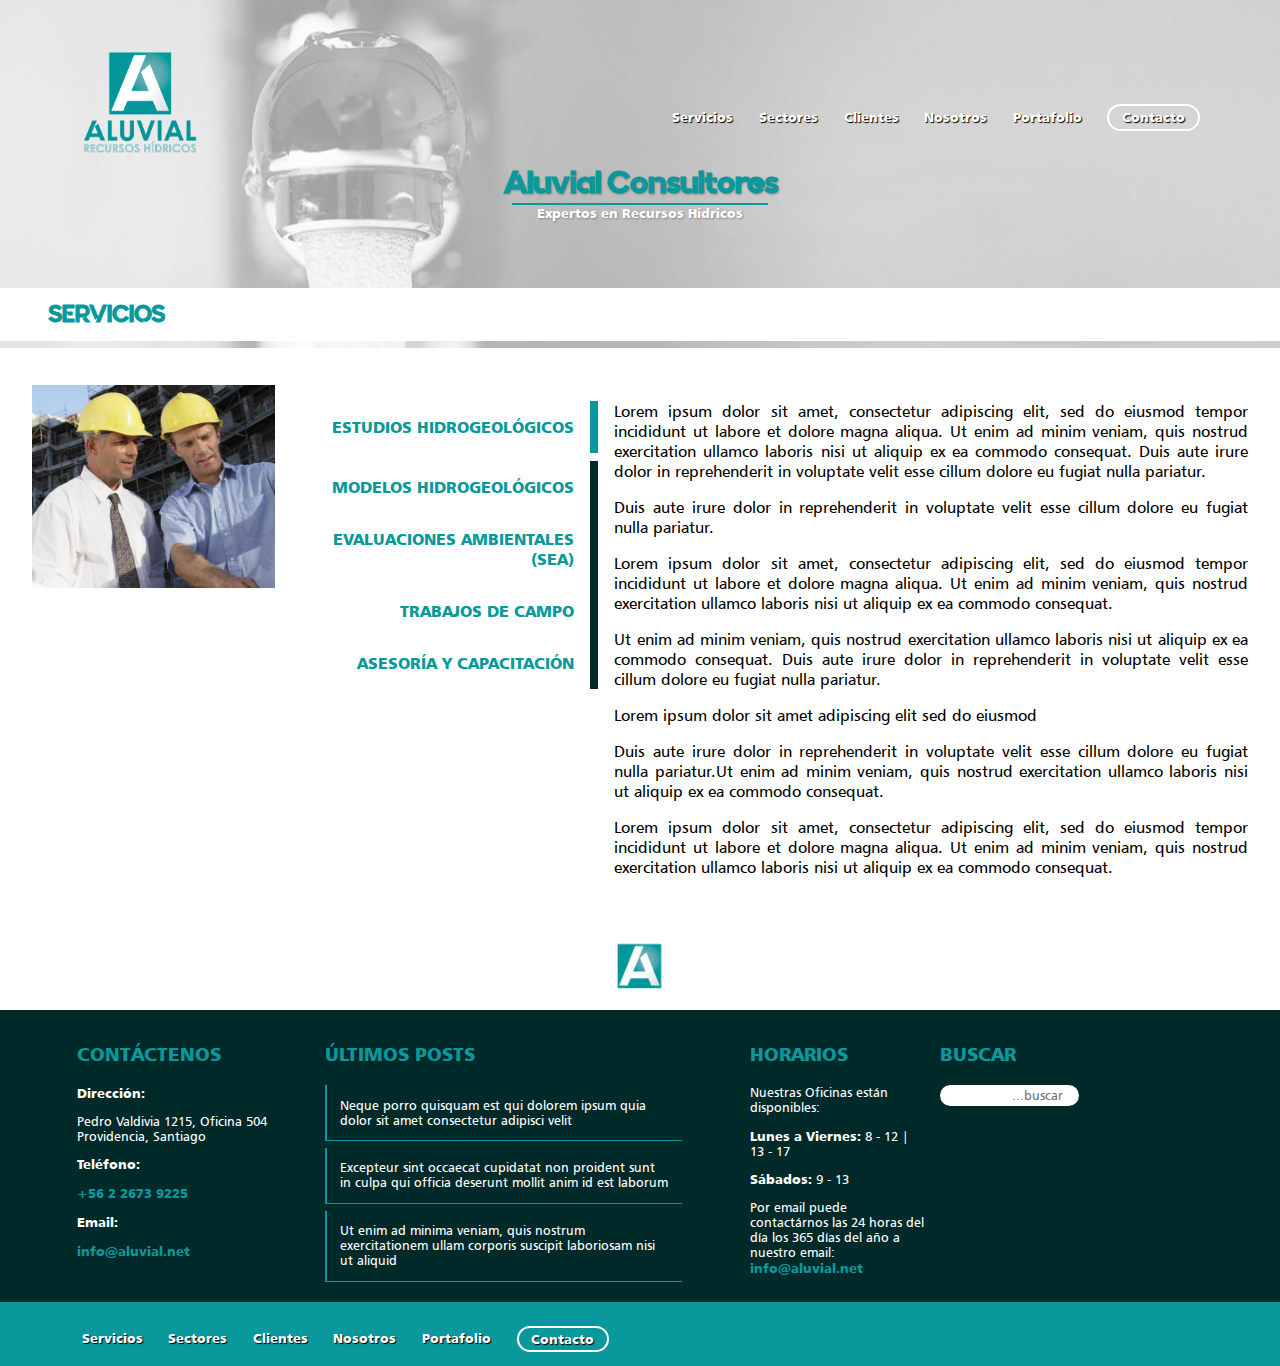
<file: servicios.html>
<!DOCTYPE html>
<html lang="es">
<head>
    <meta charset="UTF-8">
    <meta name="viewport" content="width=device-width, initial-scale=1.0">
    <meta http-equiv="X-UA-Compatible" content="ie=edge">    
    <link rel="stylesheet" href="https://use.fontawesome.com/releases/v5.8.1/css/all.css" integrity="sha384-50oBUHEmvpQ+1lW4y57PTFmhCaXp0ML5d60M1M7uH2+nqUivzIebhndOJK28anvf" crossorigin="anonymous">
    <link rel="stylesheet" href="style.css">
    <script src="https://code.jquery.com/jquery-3.3.1.min.js"></script>
    <title>Aluvial Consultores : Recursos Hídricos</title>
</head>
<body>
    <!-- CABECERA -->
    <header>
        <!-- LOGO -->
        <div class="brandtop">
            <a href="index.html">
                <img src="img/logo.png" border="0" width="100%" alt="Alival : Recursos Hídricos" title="Alival : Recursos Hídricos" />
              </a>        </div>
        <!-- MENÚ -->
        <nav class="menutop">
          <ul>
              <li><a href="servicios.html"><i class="fas fa-archive"></i>Servicios</a></li>
              <li><a href="sectores.html"><i class="fas fa-industry"></i>Sectores</a></li>
              <li><a href="clientes.html"><i class="fas fa-users"></i>Clientes</a></li>
              <li><a href="nosotros.html"><i class="fas fa-user-tie"></i>Nosotros</a></li>
              <li><a href="portafolio.html"><i class="far fa-address-book"></i>Portafolio</a></li>
              <li><a href="contacto.html" class="roundeditem"><i class="far fa-comment-dots"></i>Contacto</a></li>                
          </ul>
      </nav>
        <!-- BRANDING EN CABECERA -->
        <div class="aluvialtope">
            <h1 class="aluvialnombre">Aluvial Consultores</h1>
            <h2 class="slogantope">Expertos en Recursos Hídricos</h2>
        </div>
    </header>
    <!-- CONTENIDO -->
    <section class="contenido">
        <h2 class="titlepage">Servicios</h2>
        <div class="contentpage">
              <img src="img/serviciosimg.jpg" width="100%" />
              <ul>
                <script>
                $(document).ready(function(){
                  $(".contentpage .cont1").css("display", "block");
                  $(".contentpage ul .id1").css("border-right", "0.5em solid #09999D");
                  $(".contentpage ul .id1").css("margin-bottom", "0.5em");
                  $(".contentpage .cont2").css("display", "none");
                  $(".contentpage .cont3").css("display", "none");
                  $(".contentpage .cont4").css("display", "none");
                  $(".contentpage .cont5").css("display", "none");

                  $(".contentpage ul .id1 a").click(function(){
                    $(".contentpage .cont1").css("display", "block");
                    $(".contentpage .cont2").css("display", "none");
                    $(".contentpage .cont3").css("display", "none");
                    $(".contentpage .cont4").css("display", "none");
                    $(".contentpage .cont5").css("display", "none");
                    /*-----------------------------------*/
                    $(".contentpage ul .id1").css("border-right", "0.5em solid #09999D");
                    $(".contentpage ul .id1").css("margin-bottom", "0.5em");
                    $(".contentpage ul .id2").css("border-right","0.5em solid #00292A");
                    $(".contentpage ul .id2").css("margin-bottom", "0");                       
                    $(".contentpage ul .id3").css("border-right","0.5em solid #00292A");
                    $(".contentpage ul .id3").css("margin-bottom", "0");                       
                    $(".contentpage ul .id4").css("border-right","0.5em solid #00292A");
                    $(".contentpage ul .id4").css("margin-bottom", "0");                       
                    $(".contentpage ul .id5").css("border-right","0.5em solid #00292A");
                    $(".contentpage ul .id5").css("margin-bottom", "0");
                    });
                });
                </script>
                <li class="id1"><a href="javascript:;">ESTUDIOS HIDROGEOLÓGICOS</a></li>
                <script>
                    $(document).ready(function(){
                      $(".contentpage ul .id2 a").click(function(){
                        $(".contentpage .cont1").css("display", "none");
                        $(".contentpage .cont2").css("display", "block");
                        $(".contentpage .cont3").css("display", "none");
                        $(".contentpage .cont4").css("display", "none");
                        $(".contentpage .cont5").css("display", "none");
                        /*-----------------------------------*/
                        $(".contentpage ul .id2").css("border-right", "0.5em solid #09999D");
                        $(".contentpage ul .id2").css("margin-bottom", "0.5em");
                        $(".contentpage ul .id1").css("border-right","0.5em solid #00292A");
                        $(".contentpage ul .id1").css("margin-bottom", "0");                       
                        $(".contentpage ul .id3").css("border-right","0.5em solid #00292A");
                        $(".contentpage ul .id3").css("margin-bottom", "0");                       
                        $(".contentpage ul .id4").css("border-right","0.5em solid #00292A");
                        $(".contentpage ul .id4").css("margin-bottom", "0");                       
                        $(".contentpage ul .id5").css("border-right","0.5em solid #00292A");
                        $(".contentpage ul .id5").css("margin-bottom", "0");
                        });
                    });
                </script>               
                <li class="id2"><a href="javascript:;">MODELOS HIDROGEOLÓGICOS</a></li>
                <script>
                    $(document).ready(function(){
                      $(".contentpage ul .id3 a").click(function(){
                        $(".contentpage .cont1").css("display", "none");
                        $(".contentpage .cont2").css("display", "none");
                        $(".contentpage .cont3").css("display", "block");
                        $(".contentpage .cont4").css("display", "none");
                        $(".contentpage .cont5").css("display", "none");
                        /*-----------------------------------*/
                        $(".contentpage ul .id3").css("border-right", "0.5em solid #09999D");
                        $(".contentpage ul .id3").css("margin-bottom", "0.5em");                        
                        $(".contentpage ul .id2").css("border-right","0.5em solid #00292A");
                        $(".contentpage ul .id2").css("margin-bottom", "0");                       
                        $(".contentpage ul .id1").css("border-right","0.5em solid #00292A");
                        $(".contentpage ul .id1").css("margin-bottom", "0");                       
                        $(".contentpage ul .id4").css("border-right","0.5em solid #00292A");
                        $(".contentpage ul .id4").css("margin-bottom", "0");                       
                        $(".contentpage ul .id5").css("border-right","0.5em solid #00292A");
                        $(".contentpage ul .id5").css("margin-bottom", "0");                       
                        });
                    });
                </script>
                <li class="id3"><a href="javascript:;">EVALUACIONES AMBIENTALES (SEA)</a></li>
                <script>
                    $(document).ready(function(){
                      $(".contentpage ul .id4 a").click(function(){
                        $(".contentpage .cont1").css("display", "none");
                        $(".contentpage .cont2").css("display", "none");
                        $(".contentpage .cont3").css("display", "none");
                        $(".contentpage .cont4").css("display", "block");
                        $(".contentpage .cont5").css("display", "none");
                        /*-----------------------------------*/
                        $(".contentpage ul .id4").css("border-right", "0.5em solid #09999D");
                        $(".contentpage ul .id4").css("margin-bottom", "0.5em");                        
                        $(".contentpage ul .id2").css("border-right","0.5em solid #00292A");
                        $(".contentpage ul .id2").css("margin-bottom", "0");                       
                        $(".contentpage ul .id3").css("border-right","0.5em solid #00292A");
                        $(".contentpage ul .id3").css("margin-bottom", "0");                       
                        $(".contentpage ul .id1").css("border-right","0.5em solid #00292A");
                        $(".contentpage ul .id1").css("margin-bottom", "0");                       
                        $(".contentpage ul .id5").css("border-right","0.5em solid #00292A");
                        $(".contentpage ul .id5").css("margin-bottom", "0");
                        });
                    });
                </script>
                <li class="id4"><a href="javascript:;">TRABAJOS DE CAMPO</a></li>
                <script>
                    $(document).ready(function(){
                      $(".contentpage ul .id5 a").click(function(){
                        $(".contentpage .cont1").css("display", "none");
                        $(".contentpage .cont2").css("display", "none");
                        $(".contentpage .cont3").css("display", "none");
                        $(".contentpage .cont4").css("display", "none");
                        $(".contentpage .cont5").css("display", "block");
                        /*-----------------------------------*/
                        $(".contentpage ul .id5").css("border-right", "0.5em solid #09999D");
                        $(".contentpage ul .id5").css("margin-bottom", "0.5em");                        
                        $(".contentpage ul .id2").css("border-right","0.5em solid #00292A");
                        $(".contentpage ul .id2").css("margin-bottom", "0");                       
                        $(".contentpage ul .id3").css("border-right","0.5em solid #00292A");
                        $(".contentpage ul .id3").css("margin-bottom", "0");                       
                        $(".contentpage ul .id4").css("border-right","0.5em solid #00292A");
                        $(".contentpage ul .id4").css("margin-bottom", "0");                       
                        $(".contentpage ul .id1").css("border-right","0.5em solid #00292A");
                        $(".contentpage ul .id1").css("margin-bottom", "0");
                        });
                    });
                </script>
                <li class="id5"><a href="javascript:;">ASESORÍA Y CAPACITACIÓN</a></li>
              </ul>
              <div class="cont1">
                <p>Lorem ipsum dolor sit amet, consectetur adipiscing elit, sed do eiusmod tempor incididunt ut labore et dolore magna aliqua. Ut enim ad minim veniam, quis nostrud exercitation ullamco laboris nisi ut aliquip ex ea commodo consequat. Duis aute irure dolor in reprehenderit in voluptate velit esse cillum dolore eu fugiat nulla pariatur.</p>
                <p>Duis aute irure dolor in reprehenderit in voluptate velit esse cillum dolore eu fugiat nulla pariatur.</p>
                <p>Lorem ipsum dolor sit amet, consectetur adipiscing elit, sed do eiusmod tempor incididunt ut labore et dolore magna aliqua. Ut enim ad minim veniam, quis nostrud exercitation ullamco laboris nisi ut aliquip ex ea commodo consequat.</p>
                <p>Ut enim ad minim veniam, quis nostrud exercitation ullamco laboris nisi ut aliquip ex ea commodo consequat. Duis aute irure dolor in reprehenderit in voluptate velit esse cillum dolore eu fugiat nulla pariatur.</p>
                <p>Lorem ipsum dolor sit amet adipiscing elit sed do eiusmod</p>
                <p>Duis aute irure dolor in reprehenderit in voluptate velit esse cillum dolore eu fugiat nulla pariatur.Ut enim ad minim veniam, quis nostrud exercitation ullamco laboris nisi ut aliquip ex ea commodo consequat.</p>
                <p>Lorem ipsum dolor sit amet, consectetur adipiscing elit, sed do eiusmod tempor incididunt ut labore et dolore magna aliqua. Ut enim ad minim veniam, quis nostrud exercitation ullamco laboris nisi ut aliquip ex ea commodo consequat.</p>
              </div>
              <div class="cont2">
                <p>Duis aute irure dolor in reprehenderit in voluptate velit esse cillum dolore eu fugiat nulla pariatur.</p>
                <p>Lorem ipsum dolor sit amet, consectetur adipiscing elit, sed do eiusmod tempor incididunt ut labore et dolore magna aliqua. Ut enim ad minim veniam, quis nostrud exercitation ullamco laboris nisi ut aliquip ex ea commodo consequat.</p>
                <p>Ut enim ad minim veniam, quis nostrud exercitation ullamco laboris nisi ut aliquip ex ea commodo consequat. Duis aute irure dolor in reprehenderit in voluptate velit esse cillum dolore eu fugiat nulla pariatur.</p>
                <p>Lorem ipsum dolor sit amet adipiscing elit sed do eiusmod</p>
                <p>Duis aute irure dolor in reprehenderit in voluptate velit esse cillum dolore eu fugiat nulla pariatur.Ut enim ad minim veniam, quis nostrud exercitation ullamco laboris nisi ut aliquip ex ea commodo consequat.</p>
                <p>Lorem ipsum dolor sit amet, consectetur adipiscing elit, sed do eiusmod tempor incididunt ut labore et dolore magna aliqua. Ut enim ad minim veniam, quis nostrud exercitation ullamco laboris nisi ut aliquip ex ea commodo consequat.</p>
              </div>
              <div class="cont3">
                <p>Ut enim ad minim veniam, quis nostrud exercitation ullamco laboris nisi ut aliquip ex ea commodo consequat. Duis aute irure dolor in reprehenderit in voluptate velit esse cillum dolore eu fugiat nulla pariatur.</p>
                <p>Lorem ipsum dolor sit amet, consectetur adipiscing elit, sed do eiusmod tempor incididunt ut labore et dolore magna aliqua. Ut enim ad minim veniam, quis nostrud exercitation ullamco laboris nisi ut aliquip ex ea commodo consequat. Duis aute irure dolor in reprehenderit in voluptate velit esse cillum dolore eu fugiat nulla pariatur.</p>
                <p>Duis aute irure dolor in reprehenderit in voluptate velit esse cillum dolore eu fugiat nulla pariatur.</p>
                <p>Lorem ipsum dolor sit amet, consectetur adipiscing elit, sed do eiusmod tempor incididunt ut labore et dolore magna aliqua. Ut enim ad minim veniam, quis nostrud exercitation ullamco laboris nisi ut aliquip ex ea commodo consequat.</p>
                <p>Lorem ipsum dolor sit amet adipiscing elit sed do eiusmod</p>
                <p>Duis aute irure dolor in reprehenderit in voluptate velit esse cillum dolore eu fugiat nulla pariatur.Ut enim ad minim veniam, quis nostrud exercitation ullamco laboris nisi ut aliquip ex ea commodo consequat.</p>
                <p>Lorem ipsum dolor sit amet, consectetur adipiscing elit, sed do eiusmod tempor incididunt ut labore et dolore magna aliqua. Ut enim ad minim veniam, quis nostrud exercitation ullamco laboris nisi ut aliquip ex ea commodo consequat.</p>
              </div>
              <div class="cont4">
                <p>Consectetur adipiscing elit, sed do eiusmod tempor incididunt ut labore et dolore magna aliqua. Ut enim ad minim veniam, quis nostrud exercitation ullamco laboris nisi ut aliquip ex ea commodo consequat. Duis aute irure dolor in reprehenderit in voluptate velit esse cillum dolore eu fugiat nulla pariatur.</p>
                <p>Duis aute irure dolor in reprehenderit in voluptate velit esse cillum dolore eu fugiat nulla pariatur.</p>
                <p>Lorem ipsum dolor sit amet, consectetur adipiscing elit, sed do eiusmod tempor incididunt ut labore et dolore magna aliqua. Ut enim ad minim veniam, quis nostrud exercitation ullamco laboris nisi ut aliquip ex ea commodo consequat.</p>
                <p>Ut enim ad minim veniam, quis nostrud exercitation ullamco laboris nisi ut aliquip ex ea commodo consequat. Duis aute irure dolor in reprehenderit in voluptate velit esse cillum dolore eu fugiat nulla pariatur.</p>
                <p>Lorem ipsum dolor sit amet adipiscing elit sed do eiusmod</p>
                <p>Duis aute irure dolor in reprehenderit in voluptate velit esse cillum dolore eu fugiat nulla pariatur.Ut enim ad minim veniam, quis nostrud exercitation ullamco laboris nisi ut aliquip ex ea commodo consequat.</p>
                <p>Lorem ipsum dolor sit amet, consectetur adipiscing elit, sed do eiusmod tempor incididunt ut labore et dolore magna aliqua. Ut enim ad minim veniam, quis nostrud exercitation ullamco laboris nisi ut aliquip ex ea commodo consequat.</p>
              </div>
              <div class="cont5">
                <p>Sit amet, consectetur adipiscing elit, sed do eiusmod tempor incididunt ut labore et dolore magna aliqua. Ut enim ad minim veniam, quis nostrud exercitation ullamco laboris nisi ut aliquip ex ea commodo consequat. Duis aute irure dolor in reprehenderit in voluptate velit esse cillum dolore eu fugiat nulla pariatur.</p>
                <p>Duis aute irure dolor in reprehenderit in voluptate velit esse cillum dolore eu fugiat nulla pariatur.</p>
                <p>Lorem ipsum dolor sit amet, consectetur adipiscing elit, sed do eiusmod tempor incididunt ut labore et dolore magna aliqua. Ut enim ad minim veniam, quis nostrud exercitation ullamco laboris nisi ut aliquip ex ea commodo consequat.</p>
                <p>Ut enim ad minim veniam, quis nostrud exercitation ullamco laboris nisi ut aliquip ex ea commodo consequat. Duis aute irure dolor in reprehenderit in voluptate velit esse cillum dolore eu fugiat nulla pariatur.</p>
                <p>Lorem ipsum dolor sit amet adipiscing elit sed do eiusmod</p>
                <p>Duis aute irure dolor in reprehenderit in voluptate velit esse cillum dolore eu fugiat nulla pariatur.Ut enim ad minim veniam, quis nostrud exercitation ullamco laboris nisi ut aliquip ex ea commodo consequat.</p>
                <p>Lorem ipsum dolor sit amet, consectetur adipiscing elit, sed do eiusmod tempor incididunt ut labore et dolore magna aliqua. Ut enim ad minim veniam, quis nostrud exercitation ullamco laboris nisi ut aliquip ex ea commodo consequat.</p>
              </div>
        </div>
    </section>
    <!-- FIRMA -->
    <section class="firma">
      <img src="img/alival-logo-firma.jpg" />
    </section>
    <!-- PIE DE PÁGINA -->
    <footer>
      <section class="accesos">
        <div>
          <h3>Contáctenos</h3>
          <span class="titbottom">Dirección:</span>
          <p>Pedro Valdivia 1215, Oficina 504 Providencia, Santiago</p>
          <span class="titbottom">Teléfono:</span>
          <p><a href="tel:+56226739225">+56 2 2673 9225</a></p>
          <span class="titbottom">Email:</span>
          <p><a href="mailto:info@aluvial.net">info@aluvial.net</a></p>
        </div>
        <div>
            <h3>Últimos Posts</h3>
            <div class="postbottom">
              <a href="javascript:;">Neque porro quisquam est qui dolorem ipsum quia dolor sit amet consectetur adipisci velit</a>
            </div>
            <div class="postbottom">
                <a href="javascript:;">Excepteur sint occaecat cupidatat non proident sunt in culpa qui officia deserunt mollit anim id est laborum</a>
              </div>
              <div class="postbottom">
                  <a href="javascript:;">Ut enim ad minima veniam, quis nostrum exercitationem ullam corporis suscipit laboriosam nisi ut aliquid</a>
                </div>
        </div>
        <div>
            <h3>Horarios</h3>
            <p>Nuestras Oficinas están disponibles:</p>
            <p><b>Lunes a Viernes:</b> 8 - 12 | 13 - 17</p>
            <p><b>Sábados:</b> 9 - 13</p>         
            <p>Por email puede contactárnos las 24 horas del día los 365 días del año a nuestro email: <a href="mailto:info@aluvial.net">info@aluvial.net</a></p>
        </div>
        <div>
            <h3>Buscar</h3>
            <form>
              <input type="search" placeholder="...buscar" class="buscarbottom" />
              <i class="fas fa-search busicon"></i>
            </form>
        </div>
      </section>
      <section class="final">
        <nav class="menubottom">
          <ul>
            <li><a href="index.html"><i class="fas fa-home"></i>Home</a></li>
            <li><a href="servicios.html"><i class="fas fa-archive"></i>Servicios</a></li>
            <li><a href="sectores.html"><i class="fas fa-industry"></i>Sectores</a></li>
            <li><a href="clientes.html"><i class="fas fa-users"></i>Clientes</a></li>
            <li><a href="nosotros.html"><i class="fas fa-user-tie"></i>Nosotros</a></li>
            <li><a href="portafolio.html"><i class="far fa-address-book"></i>Portafolio</a></li>
            <li><a href="contacto.html" class="roundeditem"><i class="far fa-comment-dots"></i>Contacto</a></li>                
        </ul>
        </nav>
      </section>
    </footer>
</body>
</html>
</file>
<file: style.css>
/* ---------- TIPOGRAFÍAS ---------- */

    /* Logo Alival */
@font-face {
    font-family: 'brand';
    src: url('fonts/Quantify.woff2') format('woff2'),
        url('fonts/Quantify.woff') format('woff');
    font-weight: normal;
    font-style: normal;
}

    /* Textos */

@font-face {
    font-family: 'textos';
    src: url('fonts/Humanist777BT-RomanB.woff2') format('woff2'),
        url('fonts/Humanist777BT-RomanB.woff') format('woff');
    font-weight: normal;
    font-style: normal;
}

@font-face {
    font-family: 'textos';
    src: url('fonts/Humanist777BT-BlackB.woff2') format('woff2'),
        url('fonts/Humanist777BT-BlackB.woff') format('woff');
    font-weight: bold;
    font-style: normal;
}

/* smartphones base */
@media (max-width:767px)  {
  html, body {
    margin: 0;
    overflow-x: hidden;
  }
header {
    background-image: url("img/tope-bw-1.jpg");
    background-repeat: no-repeat;
    background-size: cover;
    position: relative;
    padding-top: 0.2em;
    height: 300px;
    z-index: 10000;
    text-align: center;
}
.brandtop{
    width: 120px;
    display: inline-block;
}
.menutop{
    margin-left: -2.1em;
    width: 100%;        
}
.menutop ul{    
    font-family: 'textos';
    display: grid;
    grid-template-columns: 18% 18% 18% 18% 18% 18%;
}
.menutop ul li {
    display: block;
    padding: 0.5em;
    float: left;
    text-align: center;
    background: rgba(0, 0, 0, 0.5);
    border-bottom: solid 1px #FFF;
    border-left: solid 1px #FFF;
}
.menutop ul li a{
    color: #FFF;
    text-decoration: none;
    font-size: 0.6em;
    text-align: center;
    text-shadow: 1px 1px 2px #000;
}
.menutop ul li a i{
  display: block;
  font-size: 2em;
}
.menutop ul li:last-child{    
  background-color: #00292A;
  text-align: center;
}
.aluvialtope {
    text-align: center;
    padding-top: 0.5em;
}
.aluvialnombre {
    font-family: 'brand';
    color: #09999D;
    font-size: 1.5em;
    line-height: 0;
    text-shadow: 1px 1px 2px #000;
}
.slogantope {
    width: 20em;
    margin: auto;
    font-family: 'textos';
    color: #FFF;
    font-size: 0.8em;
    font-weight: bold;
    border-top: solid 2px #09999D; 
    text-shadow: 1px 1px 2px #000;       
}
.fortalezas {
    background-color: #09999D;
    text-align: center;
    padding-bottom: 2em;        
}
.fortalezas .slider {
    position: relative;
    display: inline-block;
    z-index: 30000;
    background-color: #00292A;
    width: 100%;
    height: 90px;
    overflow: hidden;
    border: solid 5px #FFF; 
    margin-top: 0px; 
}

/* ----------- SLIDE -------------- */

/*---- NUMBER OF SLIDE CONFIGURATION ----*/
.wrapper {
    max-width: 100%;
    position: relative;
  }
  
  .wrapper input {
    display: none;
  }
  
  .inner {
    width: 500%;
    line-height: 0;
  }
  
  article {
    width: 20%;
    float: left;
    position: relative;
  }
  article img {
    width: 100%;
  }
  
  /*---- SET UP CONTROL ----*/
  .slider-prev-next-control {
    height: 50px;
    position: absolute;
    top: 50%;
    width: 100%;
    -webkit-transform: translateY(-50%);
    -moz-transform: translateY(-50%);
    -ms-transform: translateY(-50%);
    -o-transform: translateY(-50%);
    transform: translateY(-50%);
  }
  .slider-prev-next-control label {
    display: none;
    width: 40px;
    height: 40px;
    border-radius: 50%;
    background: #fff;
    opacity: 0.7;
  }
  .slider-prev-next-control label:hover {
    opacity: 1;
  }
  
  .slider-dot-control {
    position: absolute;
    width: 100%;
    bottom: 0;
    text-align: center;
  }
  .slider-dot-control label {
    cursor: pointer;
    border-radius: 5px;
    display: inline-block;
    width: 10px;
    height: 10px;
    background: #bbb;
    -webkit-transition: all 0.3s;
    -moz-transition: all 0.3s;
    transition: all 0.3s;
  }
  .slider-dot-control label:hover {
    background: #ccc;
    border-color: #777;
  }
  
  /* Info Box */
  .info {
    position: absolute;
    font-style: italic;
    line-height: 20px;
    opacity: 0;
    color: #000;
    text-align: left;
    -webkit-transition: all 1000ms ease-out 600ms;
    -moz-transition: all 1000ms ease-out 600ms;
    transition: all 1000ms ease-out 600ms;
  }
  .info h3 {
    color: #fcfff4;
    margin: 0 0 5px;
    font-weight: normal;
    font-size: 1.5em;
    font-style: normal;
  }
  .info.top-left {
    top: 30px;
    left: 30px;
  }
  .info.top-right {
    top: 30px;
    right: 30px;
  }
  .info.bottom-left {
    bottom: 30px;
    left: 30px;
  }
  .info.bottom-right {
    bottom: 30px;
    right: 30px;
  }
  
  /* Slider Styling */
  .slider-wrapper {
    width: 100%;
    overflow: hidden;
    border-radius: 5px;
    box-shadow: 1px 1px 4px #666;
    background: #fff;
    background: #fcfff4;
    -webkit-transform: translateZ(0);
    -moz-transform: translateZ(0);
    -ms-transform: translateZ(0);
    -o-transform: translateZ(0);
    transform: translateZ(0);
    -webkit-transition: all 500ms ease-out;
    -moz-transition: all 500ms ease-out;
    transition: all 500ms ease-out;
  }
  .slider-wrapper .inner {
    -webkit-transform: translateZ(0);
    -moz-transform: translateZ(0);
    -ms-transform: translateZ(0);
    -o-transform: translateZ(0);
    transform: translateZ(0);
    -webkit-transition: all 800ms cubic-bezier(0.77, 0, 0.175, 1);
    -moz-transition: all 800ms cubic-bezier(0.77, 0, 0.175, 1);
    transition: all 800ms cubic-bezier(0.77, 0, 0.175, 1);
  }
  
  /*---- SET POSITION FOR SLIDE ----*/
  #slide1:checked ~ .slider-prev-next-control label:nth-child(2)::after, #slide2:checked ~ .slider-prev-next-control label:nth-child(3)::after, #slide3:checked ~ .slider-prev-next-control label:nth-child(4)::after, #slide4:checked ~ .slider-prev-next-control label:nth-child(5)::after, #slide5:checked ~ .slider-prev-next-control label:nth-child(1)::after, #slide2:checked ~ .slider-prev-next-control label:nth-child(1)::after, #slide3:checked ~ .slider-prev-next-control label:nth-child(2)::after, #slide4:checked ~ .slider-prev-next-control label:nth-child(3)::after, #slide5:checked ~ .slider-prev-next-control label:nth-child(4)::after, #slide1:checked ~ .slider-prev-next-control label:nth-child(5)::after {
    font-family: "Font Awesome 5 Free";
    font-style: normal;
    font-weight: normal;
    text-decoration: inherit;
    margin: 0;
    line-height: 40px;
    font-size: 2em;
    display: block;
    color: #ccc;
  }
  
  #slide1:checked ~ .slider-prev-next-control label:nth-child(2)::after, #slide2:checked ~ .slider-prev-next-control label:nth-child(3)::after, #slide3:checked ~ .slider-prev-next-control label:nth-child(4)::after, #slide4:checked ~ .slider-prev-next-control label:nth-child(5)::after, #slide5:checked ~ .slider-prev-next-control label:nth-child(1)::after {
    content: "\f35a";
    padding-left: 0;
  }
  
  #slide1:checked ~ .slider-prev-next-control label:nth-child(2), #slide2:checked ~ .slider-prev-next-control label:nth-child(3), #slide3:checked ~ .slider-prev-next-control label:nth-child(4), #slide4:checked ~ .slider-prev-next-control label:nth-child(5), #slide5:checked ~ .slider-prev-next-control label:nth-child(1) {
    display: block;
    float: right;
    margin-right: 5px;
  }
  
  #slide2:checked ~ .slider-prev-next-control label:nth-child(1), #slide3:checked ~ .slider-prev-next-control label:nth-child(2), #slide4:checked ~ .slider-prev-next-control label:nth-child(3), #slide5:checked ~ .slider-prev-next-control label:nth-child(4), #slide1:checked ~ .slider-prev-next-control label:nth-child(5) {
    display: block;
    float: left;
    margin-left: 5px;
  }
  
  #slide2:checked ~ .slider-prev-next-control label:nth-child(1)::after, #slide3:checked ~ .slider-prev-next-control label:nth-child(2)::after, #slide4:checked ~ .slider-prev-next-control label:nth-child(3)::after, #slide5:checked ~ .slider-prev-next-control label:nth-child(4)::after, #slide1:checked ~ .slider-prev-next-control label:nth-child(5)::after {
    content: "\f359";
    padding-left: 0;
  }
  
  #slide1:checked ~ .slider-dot-control label:nth-child(1), #slide2:checked ~ .slider-dot-control label:nth-child(2), #slide3:checked ~ .slider-dot-control label:nth-child(3), #slide4:checked ~ .slider-dot-control label:nth-child(4), #slide5:checked ~ .slider-dot-control label:nth-child(5) {
    background: #333;
  }
  
  #slide1:checked ~ .slider-wrapper article:nth-child(1) .info, #slide2:checked ~ .slider-wrapper article:nth-child(2) .info, #slide3:checked ~ .slider-wrapper article:nth-child(3) .info, #slide4:checked ~ .slider-wrapper article:nth-child(4) .info, #slide5:checked ~ .slider-wrapper article:nth-child(5) .info {
    opacity: 1;
  }
  
  #slide1:checked ~ .slider-wrapper .inner {
    margin-left: 0%;
  }
  
  #slide2:checked ~ .slider-wrapper .inner {
    margin-left: -100%;
  }
  
  #slide3:checked ~ .slider-wrapper .inner {
    margin-left: -200%;
  }
  
  #slide4:checked ~ .slider-wrapper .inner {
    margin-left: -300%;
  }
  
  #slide5:checked ~ .slider-wrapper .inner {
    margin-left: -400%;
  }

    /* -------------------------------- */

.bloquesfort{    
    font-family: 'textos';
    display: grid;
    grid-template-columns: 100%;
    color: #FFF;
    padding-top: 2em;
}
.bloquesfort .blofortsolo {
    padding-left: 0.8em;
    padding-right: 0.8em;
}
.bloquesfort .blofortsolo h3 {
    font-size: 1em;
}
.bloquesfort .blofortsolo h3 i {
    margin-right: 1em;
}
.bloquesfort .blofortsolo p {
    font-size: 0.8em;
    text-align: justify;
}
.datos {
    width: 100%;
    height: 400px;
    display: grid;
    grid-template-columns: 50% 50%;
    position: relative;
    background-image: url("img/datosbg.jpg");
    background-repeat: no-repeat;
    background-size: cover;
    color: #FFF;
    font-family: 'textos';
    font-weight: bold;
    padding-top: 0.5em;
}
.datos .dato {
    text-align: center;
}
.datos .dato i {
    font-size: 2em;
}
.datos .dato p {
    font-size: 1.5em;
}
.clientes{
    text-align: center;
    padding: 0.2em;
}
.clientes h2{
    font-family: 'textos';
    font-weight: bold;
    text-transform: uppercase;
    color: #09999D;
}
.listaclientes {
  display:grid;
  grid-template-columns: repeat(2, 1fr);
}
.listaclientes img {
  width: 100%;
} 
.testimonios {
  background-color:#09999D;
  padding: 2px;
  text-align: center;
}
.testimonios h2{
  font-family: 'textos';
  font-weight: bold;
  text-transform: uppercase;
  color: #FFF;
}

/************** SLIDER DE TESTIMONIOS ***************/

.sliderTest {
  height: 100%;
  padding: 2em;
  position: relative;
  overflow: hidden;
  display: -webkit-box;
  display: -webkit-flex;
  display: -ms-flexbox;
  display: flex;
  -webkit-flex-flow: row nowrap;
      -ms-flex-flow: row nowrap;
          flex-flow: row nowrap;
  -webkit-box-align: end;
  -webkit-align-items: flex-end;
      -ms-flex-align: end;
          align-items: flex-end;
  -webkit-box-pack: center;
  -webkit-justify-content: center;
      -ms-flex-pack: center;
          justify-content: center;
}
.sliderTest__nav {
  width: 12px;
  height: 12px;
  margin: 8rem 12px;
  margin-bottom: 0;
  border-radius: 50%;
  z-index: 10;
  outline: 6px solid #FFF;
  outline-offset: -6px;
  box-shadow: 0 0 0 0 #fff, 0 0 0 0 rgba(255, 255, 255, 0);
  cursor: pointer;
  -webkit-appearance: none;
     -moz-appearance: none;
          appearance: none;
  -webkit-backface-visibility: hidden;
          backface-visibility: hidden;
}
.sliderTest__nav:checked {
  -webkit-animation: check 0.4s linear forwards;
          animation: check 0.4s linear forwards;
}
.sliderTest__nav:checked:nth-of-type(1) ~ .sliderTest__inner {
  left: 0%;
}
.sliderTest__nav:checked:nth-of-type(2) ~ .sliderTest__inner {
  left: -100%;
}
.sliderTest__nav:checked:nth-of-type(3) ~ .sliderTest__inner {
  left: -200%;
}
.sliderTest__nav:checked:nth-of-type(4) ~ .sliderTest__inner {
  left: -300%;
}
.sliderTest__inner {
  position: absolute;
  top: 0;
  left: 0;
  width: 400%;
  height: 100%;
  -webkit-transition: left 0.4s;
  transition: left 0.4s;
  display: -webkit-box;
  display: -webkit-flex;
  display: -ms-flexbox;
  display: flex;
  -webkit-flex-flow: row nowrap;
      -ms-flex-flow: row nowrap;
          flex-flow: row nowrap;
}
.sliderTest__contents {
  height: 100%;
  padding: 2rem;
  text-align: center;
  display: -webkit-box;
  display: -webkit-flex;
  display: -ms-flexbox;
  display: flex;
  -webkit-box-flex: 1;
  -webkit-flex: 1;
      -ms-flex: 1;
          flex: 1;
  -webkit-flex-flow: column nowrap;
      -ms-flex-flow: column nowrap;
          flex-flow: column nowrap;
  -webkit-box-align: center;
  -webkit-align-items: center;
      -ms-flex-align: center;
          align-items: center;
  -webkit-box-pack: center;
  -webkit-justify-content: center;
      -ms-flex-pack: center;
          justify-content: center;
}
.sliderTest__caption {
  font-weight: 500;
  margin: 2rem 0 1rem;
  text-shadow: 0 1px 1px rgba(0, 0, 0, 0.1);
  text-transform: uppercase;
}
.sliderTest__txt {
  color: #FFF;
  font-family: 'textos';
  margin-bottom: 10rem;
  max-width: 80%;
}

@-webkit-keyframes check {
  50% {
    outline-color: #333;
    box-shadow: 0 0 0 12px #333, 0 0 0 36px rgba(51, 51, 51, 0.2);
  }
  100% {
    outline-color: #333;
    box-shadow: 0 0 0 0 #333, 0 0 0 0 rgba(51, 51, 51, 0);
  }
}

@keyframes check {
  50% {
    outline-color: #333;
    box-shadow: 0 0 0 12px #333, 0 0 0 36px rgba(51, 51, 51, 0.2);
  }
  100% {
    outline-color: #333;
    box-shadow: 0 0 0 0 #333, 0 0 0 0 rgba(51, 51, 51, 0);
  }
}

/****************************************************/
.firma {
  padding: 1em;
  text-align: center;
}
.firma img {
  width:50px;
}
footer .accesos{
  padding: 1em;
  padding-left: 0.5em;
  padding-right: 1em;
  background-color: #00292A;
  display:grid;
  grid-template-columns: 40% 60%;
  grid-column-gap: 2em;
  font-size: 0.8em;
  font-family: 'textos';
  color: #FFF;
}
footer .accesos div h3{
  font-family: 'textos';
  color: #09999D;
  text-transform: uppercase;
  font-size: 1em;
}
footer .accesos div p a{
  font-family: 'textos';
  color: #09999D; 
  font-weight: bold;
  text-decoration: none;   
}
footer .accesos div p a:hover{
  color: #FFF;
  text-decoration: underline;
}
footer .accesos div .titbottom{
  font-weight: bold;
  display: block;
}
footer .accesos div .postbottom{
  width: 80%;
  border-left: solid 2px #09999D;
  border-bottom: solid 1px #09999D;
  padding: 1em;
  margin-bottom: 0.5em; 
}
footer .accesos div .postbottom a{
  font-family: 'textos';
  color: #FFF;
  text-decoration: none;
}
footer .accesos div .postbottom a:hover{
  color: #09999D;
  text-decoration: underline;
}
footer .buscarbottom {
  font-family: 'textos';
  border-radius: 1em;
  padding: 0.2em;
  border: none;
  text-align: right;
}
footer .final{
  background-color: #09999D;
  text-align: center;
  margin-top: 0;
}
.busicon {
  color: #09999D;
  font-size: 1.5em;
  line-height: 1em;
}

    .slider-wrapper {
        border-radius: 0;
      }
    
      .slider-wrapper .info {
        opacity: 0;
      }
      .menubottom ul{    
        font-family: 'textos';
        display: grid;
        grid-template-columns: 14% 14% 14% 14% 14% 15% 15%;
        margin-left: -2.5em;
        margin-top: -1em;
    }
    .menubottom ul li {
        display: block;
        padding: 0.5em;
        float: left;
        text-align: center;
        background: rgba(0, 0, 0, 0.5);
        border-bottom: solid 1px #FFF;
        border-left: solid 1px #FFF;
    }
    .menubottom ul li a{
        color: #FFF;
        text-decoration: none;
        font-size: 0.6em;
        text-align: center;
        text-shadow: 1px 1px 2px #000;
    }
    .menubottom ul li a i{
      display: block;
      font-size: 2em;
    }
    .menubottom ul li:last-child{    
      background-color: #00292A;
      text-align: center;
    }
}

/* tabletas vertical, notebooks, laptops, desktops */
@media only screen 
and (min-device-width : 768px) 
and (max-device-width : 1024px)  {
  html, body {
    margin: 0;
    overflow-x: hidden;
}
header {
    background-image: url("img/tope-bw-1.jpg");
    background-repeat: no-repeat;
    background-size: cover;
    position: relative;
    padding-top: 2em;
    padding-left: 1em;
    padding-right: 1em;
    height: 300px;
    z-index: 10000;
}
.brandtop{
    width: 120px;
    display: inline-block;
}
.expand{
  display: none;
}
.menutop{
    float: right;
    margin-top: 3em;
}
.menutop ul{        
    font-family: 'textos';
    font-weight: bold;
    font-size: 0.8em;
    text-shadow: 1px 1px 1px #000;
}
.menutop ul li {
    float: left;
    display: block;    
    text-align: center;
    padding-left: 2em;
}
.menutop ul li a{
    color: #FFF;
    text-decoration: none;
}
.menutop ul li a i{
  display: none;
}
.menutop ul li a:hover{
    color: #09999D;
    border-color: #09999D;
}
.roundeditem {
    -webkit-border-radius: 2em;
    -moz-border-radius: 2em;
    border-radius: 2em;
    border: solid 2px #FFF;
    padding: 0.2em;
    padding-bottom: 0.3em;
    padding-left: 1em;
    padding-right: 1em;
}
.aluvialtope {
    text-align: center;
}
.aluvialnombre {
    font-family: 'brand';
    color: #09999D;
    font-size: 2em;
    line-height: 0;
    text-shadow: 1px 1px 2px #888;
}
.slogantope {
    width: 20em;
    margin: auto;
    font-family: 'textos';
    color: #FFF;
    font-size: 0.8em;
    font-weight: bold;
    border-top: solid 2px #09999D; 
    text-shadow: 1px 1px 2px #888;       
}
.fortalezas {
    background-color: #09999D;
    text-align: center;
    padding-bottom: 2em;        
}
.fortalezas .slider {
    position: relative;
    display: inline-block;
    z-index: 30000;
    background-color: #00292A;
    width: 80%;
    height: 150px;
    overflow: hidden;
    border: solid 5px #FFF; 
    margin-top: -100px; 
}

/* ----------- SLIDE -------------- */

/*---- NUMBER OF SLIDE CONFIGURATION ----*/
.wrapper {
    max-width: 100%;
    position: relative;
  }
  
  .wrapper input {
    display: none;
  }
  
  .inner {
    width: 500%;
    line-height: 0;
  }
  
  article {
    width: 20%;
    float: left;
    position: relative;
  }
  article img {
    width: 100%;
  }
  
  /*---- SET UP CONTROL ----*/
  .slider-prev-next-control {
    height: 50px;
    position: absolute;
    top: 50%;
    width: 100%;
    -webkit-transform: translateY(-50%);
    -moz-transform: translateY(-50%);
    -ms-transform: translateY(-50%);
    -o-transform: translateY(-50%);
    transform: translateY(-50%);
  }
  .slider-prev-next-control label {
    display: none;
    width: 40px;
    height: 40px;
    border-radius: 50%;
    background: #fff;
    opacity: 0.7;
  }
  .slider-prev-next-control label:hover {
    opacity: 1;
  }
  
  .slider-dot-control {
    position: absolute;
    width: 100%;
    bottom: 0;
    text-align: center;
  }
  .slider-dot-control label {
    cursor: pointer;
    border-radius: 5px;
    display: inline-block;
    width: 10px;
    height: 10px;
    background: #bbb;
    -webkit-transition: all 0.3s;
    -moz-transition: all 0.3s;
    transition: all 0.3s;
  }
  .slider-dot-control label:hover {
    background: #ccc;
    border-color: #777;
  }
  
  /* Info Box */
  .info {
    position: absolute;
    font-style: italic;
    line-height: 20px;
    opacity: 0;
    color: #000;
    text-align: left;
    -webkit-transition: all 1000ms ease-out 600ms;
    -moz-transition: all 1000ms ease-out 600ms;
    transition: all 1000ms ease-out 600ms;
  }
  .info h3 {
    color: #fcfff4;
    margin: 0 0 5px;
    font-weight: normal;
    font-size: 1.5em;
    font-style: normal;
  }
  .info.top-left {
    top: 30px;
    left: 30px;
  }
  .info.top-right {
    top: 30px;
    right: 30px;
  }
  .info.bottom-left {
    bottom: 30px;
    left: 30px;
  }
  .info.bottom-right {
    bottom: 30px;
    right: 30px;
  }
  
  /* Slider Styling */
  .slider-wrapper {
    width: 100%;
    overflow: hidden;
    border-radius: 5px;
    box-shadow: 1px 1px 4px #666;
    background: #fff;
    background: #fcfff4;
    -webkit-transform: translateZ(0);
    -moz-transform: translateZ(0);
    -ms-transform: translateZ(0);
    -o-transform: translateZ(0);
    transform: translateZ(0);
    -webkit-transition: all 500ms ease-out;
    -moz-transition: all 500ms ease-out;
    transition: all 500ms ease-out;
  }
  .slider-wrapper .inner {
    -webkit-transform: translateZ(0);
    -moz-transform: translateZ(0);
    -ms-transform: translateZ(0);
    -o-transform: translateZ(0);
    transform: translateZ(0);
    -webkit-transition: all 800ms cubic-bezier(0.77, 0, 0.175, 1);
    -moz-transition: all 800ms cubic-bezier(0.77, 0, 0.175, 1);
    transition: all 800ms cubic-bezier(0.77, 0, 0.175, 1);
  }
  
  /*---- SET POSITION FOR SLIDE ----*/
  #slide1:checked ~ .slider-prev-next-control label:nth-child(2)::after, #slide2:checked ~ .slider-prev-next-control label:nth-child(3)::after, #slide3:checked ~ .slider-prev-next-control label:nth-child(4)::after, #slide4:checked ~ .slider-prev-next-control label:nth-child(5)::after, #slide5:checked ~ .slider-prev-next-control label:nth-child(1)::after, #slide2:checked ~ .slider-prev-next-control label:nth-child(1)::after, #slide3:checked ~ .slider-prev-next-control label:nth-child(2)::after, #slide4:checked ~ .slider-prev-next-control label:nth-child(3)::after, #slide5:checked ~ .slider-prev-next-control label:nth-child(4)::after, #slide1:checked ~ .slider-prev-next-control label:nth-child(5)::after {
    font-family: "Font Awesome 5 Free";
    font-style: normal;
    font-weight: normal;
    text-decoration: inherit;
    margin: 0;
    line-height: 40px;
    font-size: 2em;
    display: block;
    color: #ccc;
  }
  
  #slide1:checked ~ .slider-prev-next-control label:nth-child(2)::after, #slide2:checked ~ .slider-prev-next-control label:nth-child(3)::after, #slide3:checked ~ .slider-prev-next-control label:nth-child(4)::after, #slide4:checked ~ .slider-prev-next-control label:nth-child(5)::after, #slide5:checked ~ .slider-prev-next-control label:nth-child(1)::after {
    content: "\f35a";
    padding-left: 0;
  }
  
  #slide1:checked ~ .slider-prev-next-control label:nth-child(2), #slide2:checked ~ .slider-prev-next-control label:nth-child(3), #slide3:checked ~ .slider-prev-next-control label:nth-child(4), #slide4:checked ~ .slider-prev-next-control label:nth-child(5), #slide5:checked ~ .slider-prev-next-control label:nth-child(1) {
    display: block;
    float: right;
    margin-right: 5px;
  }
  
  #slide2:checked ~ .slider-prev-next-control label:nth-child(1), #slide3:checked ~ .slider-prev-next-control label:nth-child(2), #slide4:checked ~ .slider-prev-next-control label:nth-child(3), #slide5:checked ~ .slider-prev-next-control label:nth-child(4), #slide1:checked ~ .slider-prev-next-control label:nth-child(5) {
    display: block;
    float: left;
    margin-left: 5px;
  }
  
  #slide2:checked ~ .slider-prev-next-control label:nth-child(1)::after, #slide3:checked ~ .slider-prev-next-control label:nth-child(2)::after, #slide4:checked ~ .slider-prev-next-control label:nth-child(3)::after, #slide5:checked ~ .slider-prev-next-control label:nth-child(4)::after, #slide1:checked ~ .slider-prev-next-control label:nth-child(5)::after {
    content: "\f359";
    padding-left: 0;
  }
  
  #slide1:checked ~ .slider-dot-control label:nth-child(1), #slide2:checked ~ .slider-dot-control label:nth-child(2), #slide3:checked ~ .slider-dot-control label:nth-child(3), #slide4:checked ~ .slider-dot-control label:nth-child(4), #slide5:checked ~ .slider-dot-control label:nth-child(5) {
    background: #333;
  }
  
  #slide1:checked ~ .slider-wrapper article:nth-child(1) .info, #slide2:checked ~ .slider-wrapper article:nth-child(2) .info, #slide3:checked ~ .slider-wrapper article:nth-child(3) .info, #slide4:checked ~ .slider-wrapper article:nth-child(4) .info, #slide5:checked ~ .slider-wrapper article:nth-child(5) .info {
    opacity: 1;
  }
  
  #slide1:checked ~ .slider-wrapper .inner {
    margin-left: 0%;
  }
  
  #slide2:checked ~ .slider-wrapper .inner {
    margin-left: -100%;
  }
  
  #slide3:checked ~ .slider-wrapper .inner {
    margin-left: -200%;
  }
  
  #slide4:checked ~ .slider-wrapper .inner {
    margin-left: -300%;
  }
  
  #slide5:checked ~ .slider-wrapper .inner {
    margin-left: -400%;
  }

    /* -------------------------------- */

.bloquesfort{    
    font-family: 'textos';
    display: grid;
    grid-template-columns: 33% 33% 33%;
    grid-column-gap: 1em;
    color: #FFF;
    padding-top: 2em;
    padding-left: 1em;
    padding-right: 2em;
}
.bloquesfort .blofortsolo h3 {
    font-size: 1em;
}
.bloquesfort .blofortsolo h3 i {
    margin-right: 1em;
}
.bloquesfort .blofortsolo p {
    font-size: 0.8em;
    text-align: justify;
}
.datos {
    width: 100%;
    height: 200px;
    display: grid;
    grid-template-columns: 25% 25% 25% 25%;
    position: relative;
    background-image: url("img/datosbg.jpg");
    background-repeat: no-repeat;
    background-size: cover;
    color: #FFF;
    font-family: 'textos';
    font-weight: bold;
    padding-top: 1em;
}
.datos .dato {
    text-align: center;
}
.datos .dato i {
    font-size: 2em;
}
.datos .dato p {
    font-size: 1.5em;
}
.clientes{
    text-align: center;
    padding: 2em;
}
.clientes h2{
    font-family: 'textos';
    font-weight: bold;
    text-transform: uppercase;
    color: #09999D;
}
.listaclientes {
  padding: 2em;
  display:grid;
  grid-template-rows: repeat(2, 1fr);
  grid-template-columns: repeat(4, 1fr);
}
.listaclientes img {
  width:100%;
} 
.testimonios {
  background-color:#09999D;
  padding: 0.5em;
  padding-bottom: 0;
  text-align: center;
}
.testimonios h2{
  font-family: 'textos';
  font-weight: bold;
  text-transform: uppercase;
  color: #FFF;
}

/************** SLIDER DE TESTIMONIOS ***************/

.sliderTest {
  height: 100%;
  padding: 2em;
  position: relative;
  overflow: hidden;
  display: -webkit-box;
  display: -webkit-flex;
  display: -ms-flexbox;
  display: flex;
  -webkit-flex-flow: row nowrap;
      -ms-flex-flow: row nowrap;
          flex-flow: row nowrap;
  -webkit-box-align: end;
  -webkit-align-items: flex-end;
      -ms-flex-align: end;
          align-items: flex-end;
  -webkit-box-pack: center;
  -webkit-justify-content: center;
      -ms-flex-pack: center;
          justify-content: center;
}
.sliderTest__nav {
  width: 12px;
  height: 12px;
  margin: 2rem 12px;
  border-radius: 50%;
  z-index: 10;
  outline: 6px solid #FFF;
  outline-offset: -6px;
  box-shadow: 0 0 0 0 #fff, 0 0 0 0 rgba(255, 255, 255, 0);
  cursor: pointer;
  -webkit-appearance: none;
     -moz-appearance: none;
          appearance: none;
  -webkit-backface-visibility: hidden;
          backface-visibility: hidden;
}
.sliderTest__nav:checked {
  -webkit-animation: check 0.4s linear forwards;
          animation: check 0.4s linear forwards;
}
.sliderTest__nav:checked:nth-of-type(1) ~ .sliderTest__inner {
  left: 0%;
}
.sliderTest__nav:checked:nth-of-type(2) ~ .sliderTest__inner {
  left: -100%;
}
.sliderTest__nav:checked:nth-of-type(3) ~ .sliderTest__inner {
  left: -200%;
}
.sliderTest__nav:checked:nth-of-type(4) ~ .sliderTest__inner {
  left: -300%;
}
.sliderTest__inner {
  position: absolute;
  top: 0;
  left: 0;
  width: 400%;
  height: 100%;
  -webkit-transition: left 0.4s;
  transition: left 0.4s;
  display: -webkit-box;
  display: -webkit-flex;
  display: -ms-flexbox;
  display: flex;
  -webkit-flex-flow: row nowrap;
      -ms-flex-flow: row nowrap;
          flex-flow: row nowrap;
}
.sliderTest__contents {
  height: 100%;
  padding: 2rem;
  text-align: center;
  display: -webkit-box;
  display: -webkit-flex;
  display: -ms-flexbox;
  display: flex;
  -webkit-box-flex: 1;
  -webkit-flex: 1;
      -ms-flex: 1;
          flex: 1;
  -webkit-flex-flow: column nowrap;
      -ms-flex-flow: column nowrap;
          flex-flow: column nowrap;
  -webkit-box-align: center;
  -webkit-align-items: center;
      -ms-flex-align: center;
          align-items: center;
  -webkit-box-pack: center;
  -webkit-justify-content: center;
      -ms-flex-pack: center;
          justify-content: center;
}
.sliderTest__caption {
  font-weight: 500;
  margin: 2rem 0 1rem;
  text-shadow: 0 1px 1px rgba(0, 0, 0, 0.1);
  text-transform: uppercase;
}
.sliderTest__txt {
  color: #FFF;
  font-family: 'textos';
  margin-bottom: 10rem;
  max-width: 80%;
}

@-webkit-keyframes check {
  50% {
    outline-color: #333;
    box-shadow: 0 0 0 12px #333, 0 0 0 36px rgba(51, 51, 51, 0.2);
  }
  100% {
    outline-color: #333;
    box-shadow: 0 0 0 0 #333, 0 0 0 0 rgba(51, 51, 51, 0);
  }
}

@keyframes check {
  50% {
    outline-color: #333;
    box-shadow: 0 0 0 12px #333, 0 0 0 36px rgba(51, 51, 51, 0.2);
  }
  100% {
    outline-color: #333;
    box-shadow: 0 0 0 0 #333, 0 0 0 0 rgba(51, 51, 51, 0);
  }
}

/****************************************************/
.firma {
  padding: 1em;
  text-align: center;
}
.firma img {
  width:50px;
}
footer .accesos{
  padding: 1em;
  padding-left: 1em;
  padding-right: 1em;
  background-color: #00292A;
  display:grid;
  grid-template-columns: 25% 35% 15% 20%;
  grid-column-gap: 1em;
  font-size: 0.8em;
  font-family: 'textos';
  color: #FFF;
}
footer .accesos div h3{
  font-family: 'textos';
  color: #09999D;
  text-transform: uppercase;
  font-size: 1.5em;
}
footer .accesos div p a{
  font-family: 'textos';
  color: #09999D; 
  font-weight: bold;
  text-decoration: none;   
}
footer .accesos div p a:hover{
  color: #FFF;
  text-decoration: underline;
}
footer .accesos div .titbottom{
  font-weight: bold;
  display: block;
}
footer .accesos div .postbottom{
  width: 80%;
  border-left: solid 2px #09999D;
  border-bottom: solid 1px #09999D;
  padding: 1em;
  margin-bottom: 0.5em; 
}
footer .accesos div .postbottom a{
  font-family: 'textos';
  color: #FFF;
  text-decoration: none;
}
footer .accesos div .postbottom a:hover{
  color: #09999D;
  text-decoration: underline;
}
footer .accesos div input{
  width: 80%;
}
footer .buscarbottom {
  font-family: 'textos';
  border-radius: 1em;
  padding: 0.2em;
  border: none;
  text-align: right;
}
footer .final{
  background-color: #09999D;
  height: 2em;
  padding: 1em;
}
.menubottom ul{        
  font-family: 'textos';
  font-weight: bold;
  font-size: 0.8em;
  text-shadow: 1px 1px 1px #000;
  padding-left: 2em;
}
.menubottom ul li {
  float: left;
  display: block;    
  text-align: center;
  padding-right: 2em;
}
.menubottom ul li a{
  color: #FFF;
  text-decoration: none;
}
.menubottom ul li a:hover{
  color: #00292A;
  border-color: #00292A;
}

.menubottom ul li a i{
  display: none;
}
.menubottom ul li:first-child{    
  display: none;
}
}

/* hi-res laptop, desktops */
@media (min-width:1025px) { 
    html, body {
        margin: 0;
        overflow-x: hidden;
    }
    header {
        background-image: url("img/tope-bw-1.jpg");
        background-repeat: no-repeat;
        background-size: cover;
        position: relative;
        padding-top: 3em;
        padding-left: 5em;
        padding-right: 5em;
        height: 300px;
        z-index: 10000;
    }
    .brandtop{
        width: 120px;
        display: inline-block;
    }
    .expand{
      display: none;
    }
    .menutop{
        float: right;
        margin-top: 3em;
    }
    .menutop ul{        
        font-family: 'textos';
        font-weight: bold;
        font-size: 0.8em;
        text-shadow: 1px 1px 1px #000;
    }
    .menutop ul li {
        float: left;
        display: block;    
        text-align: center;
        padding-left: 2em;
    }    
    .menutop ul li a{
        color: #FFF;
        text-decoration: none;
    }
    .menutop ul li a i{
      display: none;
    }
    .menutop ul li a:hover{
        color: #09999D;
        border-color: #09999D;
    }
    .roundeditem {
        -webkit-border-radius: 2em;
        -moz-border-radius: 2em;
        border-radius: 2em;
        border: solid 2px #FFF;
        padding: 0.2em;
        padding-bottom: 0.3em;
        padding-left: 1em;
        padding-right: 1em;
    }
    .aluvialtope {
        text-align: center;
    }
    .aluvialnombre {
        font-family: 'brand';
        color: #09999D;
        font-size: 2em;
        line-height: 0;
        text-shadow: 1px 1px 2px #888;
    }
    .slogantope {
        width: 20em;
        margin: auto;
        font-family: 'textos';
        color: #FFF;
        font-size: 0.8em;
        font-weight: bold;
        border-top: solid 2px #09999D; 
        text-shadow: 1px 1px 2px #888;       
    }
    .fortalezas {
        background-color: #09999D;
        text-align: center;
        padding-bottom: 2em;        
    }
    .fortalezas .slider {
        position: relative;
        display: inline-block;
        z-index: 30000;
        background-color: #00292A;
        width: 80%;
        height: 250px;
        overflow: hidden;
        border: solid 5px #FFF; 
        margin-top: -100px; 
    }

    /* ----------- SLIDE -------------- */

    /*---- NUMBER OF SLIDE CONFIGURATION ----*/
    .wrapper {
        max-width: 100%;
        position: relative;
      }
      
      .wrapper input {
        display: none;
      }
      
      .inner {
        width: 500%;
        line-height: 0;
      }
      
      article {
        width: 20%;
        float: left;
        position: relative;
      }
      article img {
        width: 100%;
      }
      
      /*---- SET UP CONTROL ----*/
      .slider-prev-next-control {
        height: 50px;
        position: absolute;
        top: 50%;
        width: 100%;
        -webkit-transform: translateY(-50%);
        -moz-transform: translateY(-50%);
        -ms-transform: translateY(-50%);
        -o-transform: translateY(-50%);
        transform: translateY(-50%);
      }
      .slider-prev-next-control label {
        display: none;
        width: 40px;
        height: 40px;
        border-radius: 50%;
        background: #fff;
        opacity: 0.7;
      }
      .slider-prev-next-control label:hover {
        opacity: 1;
      }
      
      .slider-dot-control {
        position: absolute;
        width: 100%;
        bottom: 0;
        text-align: center;
      }
      .slider-dot-control label {
        cursor: pointer;
        border-radius: 5px;
        display: inline-block;
        width: 10px;
        height: 10px;
        background: #bbb;
        -webkit-transition: all 0.3s;
        -moz-transition: all 0.3s;
        transition: all 0.3s;
      }
      .slider-dot-control label:hover {
        background: #ccc;
        border-color: #777;
      }
      
      /* Info Box */
      .info {
        position: absolute;
        font-style: italic;
        line-height: 20px;
        opacity: 0;
        color: #000;
        text-align: left;
        -webkit-transition: all 1000ms ease-out 600ms;
        -moz-transition: all 1000ms ease-out 600ms;
        transition: all 1000ms ease-out 600ms;
      }
      .info h3 {
        color: #fcfff4;
        margin: 0 0 5px;
        font-weight: normal;
        font-size: 1.5em;
        font-style: normal;
      }
      .info.top-left {
        top: 30px;
        left: 30px;
      }
      .info.top-right {
        top: 30px;
        right: 30px;
      }
      .info.bottom-left {
        bottom: 30px;
        left: 30px;
      }
      .info.bottom-right {
        bottom: 30px;
        right: 30px;
      }
      
      /* Slider Styling */
      .slider-wrapper {
        width: 100%;
        overflow: hidden;
        border-radius: 5px;
        box-shadow: 1px 1px 4px #666;
        background: #fff;
        background: #fcfff4;
        -webkit-transform: translateZ(0);
        -moz-transform: translateZ(0);
        -ms-transform: translateZ(0);
        -o-transform: translateZ(0);
        transform: translateZ(0);
        -webkit-transition: all 500ms ease-out;
        -moz-transition: all 500ms ease-out;
        transition: all 500ms ease-out;
      }
      .slider-wrapper .inner {
        -webkit-transform: translateZ(0);
        -moz-transform: translateZ(0);
        -ms-transform: translateZ(0);
        -o-transform: translateZ(0);
        transform: translateZ(0);
        -webkit-transition: all 800ms cubic-bezier(0.77, 0, 0.175, 1);
        -moz-transition: all 800ms cubic-bezier(0.77, 0, 0.175, 1);
        transition: all 800ms cubic-bezier(0.77, 0, 0.175, 1);
      }
      
      /*---- SET POSITION FOR SLIDE ----*/
      #slide1:checked ~ .slider-prev-next-control label:nth-child(2)::after, #slide2:checked ~ .slider-prev-next-control label:nth-child(3)::after, #slide3:checked ~ .slider-prev-next-control label:nth-child(4)::after, #slide4:checked ~ .slider-prev-next-control label:nth-child(5)::after, #slide5:checked ~ .slider-prev-next-control label:nth-child(1)::after, #slide2:checked ~ .slider-prev-next-control label:nth-child(1)::after, #slide3:checked ~ .slider-prev-next-control label:nth-child(2)::after, #slide4:checked ~ .slider-prev-next-control label:nth-child(3)::after, #slide5:checked ~ .slider-prev-next-control label:nth-child(4)::after, #slide1:checked ~ .slider-prev-next-control label:nth-child(5)::after {
        font-family: "Font Awesome 5 Free";
        font-style: normal;
        font-weight: normal;
        text-decoration: inherit;
        margin: 0;
        line-height: 40px;
        font-size: 2em;
        display: block;
        color: #ccc;
      }
      
      #slide1:checked ~ .slider-prev-next-control label:nth-child(2)::after, #slide2:checked ~ .slider-prev-next-control label:nth-child(3)::after, #slide3:checked ~ .slider-prev-next-control label:nth-child(4)::after, #slide4:checked ~ .slider-prev-next-control label:nth-child(5)::after, #slide5:checked ~ .slider-prev-next-control label:nth-child(1)::after {
        content: "\f35a";
        padding-left: 0;
      }
      
      #slide1:checked ~ .slider-prev-next-control label:nth-child(2), #slide2:checked ~ .slider-prev-next-control label:nth-child(3), #slide3:checked ~ .slider-prev-next-control label:nth-child(4), #slide4:checked ~ .slider-prev-next-control label:nth-child(5), #slide5:checked ~ .slider-prev-next-control label:nth-child(1) {
        display: block;
        float: right;
        margin-right: 5px;
      }
      
      #slide2:checked ~ .slider-prev-next-control label:nth-child(1), #slide3:checked ~ .slider-prev-next-control label:nth-child(2), #slide4:checked ~ .slider-prev-next-control label:nth-child(3), #slide5:checked ~ .slider-prev-next-control label:nth-child(4), #slide1:checked ~ .slider-prev-next-control label:nth-child(5) {
        display: block;
        float: left;
        margin-left: 5px;
      }
      
      #slide2:checked ~ .slider-prev-next-control label:nth-child(1)::after, #slide3:checked ~ .slider-prev-next-control label:nth-child(2)::after, #slide4:checked ~ .slider-prev-next-control label:nth-child(3)::after, #slide5:checked ~ .slider-prev-next-control label:nth-child(4)::after, #slide1:checked ~ .slider-prev-next-control label:nth-child(5)::after {
        content: "\f359";
        padding-left: 0;
      }
      
      #slide1:checked ~ .slider-dot-control label:nth-child(1), #slide2:checked ~ .slider-dot-control label:nth-child(2), #slide3:checked ~ .slider-dot-control label:nth-child(3), #slide4:checked ~ .slider-dot-control label:nth-child(4), #slide5:checked ~ .slider-dot-control label:nth-child(5) {
        background: #333;
      }
      
      #slide1:checked ~ .slider-wrapper article:nth-child(1) .info, #slide2:checked ~ .slider-wrapper article:nth-child(2) .info, #slide3:checked ~ .slider-wrapper article:nth-child(3) .info, #slide4:checked ~ .slider-wrapper article:nth-child(4) .info, #slide5:checked ~ .slider-wrapper article:nth-child(5) .info {
        opacity: 1;
      }
      
      #slide1:checked ~ .slider-wrapper .inner {
        margin-left: 0%;
      }
      
      #slide2:checked ~ .slider-wrapper .inner {
        margin-left: -100%;
      }
      
      #slide3:checked ~ .slider-wrapper .inner {
        margin-left: -200%;
      }
      
      #slide4:checked ~ .slider-wrapper .inner {
        margin-left: -300%;
      }
      
      #slide5:checked ~ .slider-wrapper .inner {
        margin-left: -400%;
      }
    
        /* -------------------------------- */

    .bloquesfort{    
        font-family: 'textos';
        display: grid;
        grid-template-columns: 33% 33% 33%;
        color: #FFF;
        padding-top: 2em;
    }
    .bloquesfort .blofortsolo {
        padding-left: 7em;
        padding-right: 6em;
    }
    .bloquesfort .blofortsolo h3 {
        font-size: 1em;
    }
    .bloquesfort .blofortsolo h3 i {
        margin-right: 1em;
    }
    .bloquesfort .blofortsolo p {
        font-size: 0.8em;
        text-align: justify;
    }
    .datos {
        width: 100%;
        height: 250px;
        display: grid;
        grid-template-columns: 25% 25% 25% 25%;
        position: relative;
        background-image: url("img/datosbg.jpg");
        background-repeat: no-repeat;
        background-size: cover;
        color: #FFF;
        font-family: 'textos';
        font-weight: bold;
        padding-top: 3em;
    }
    .datos .dato {
        text-align: center;
    }
    .datos .dato i {
        font-size: 2em;
    }
    .datos .dato p {
        font-size: 1.5em;
    }
    .clientes{
        text-align: center;
        padding: 2em;
    }
    .clientes h2{
        font-family: 'textos';
        font-weight: bold;
        text-transform: uppercase;
        color: #09999D;
    }
    .listaclientes {
      padding: 2em;
      padding-left: 6em;
      display:grid;
      grid-template-rows: repeat(2, 1fr);
      grid-template-columns: repeat(4, 1fr);
    } 
    .testimonios {
      background-color:#09999D;
      padding: 2px;
      text-align: center;
    }
    .testimonios h2{
      font-family: 'textos';
      font-weight: bold;
      text-transform: uppercase;
      color: #FFF;
    }

    /************** SLIDER DE TESTIMONIOS ***************/

    .sliderTest {
      height: 100%;
      padding: 2em;
      position: relative;
      overflow: hidden;
      display: -webkit-box;
      display: -webkit-flex;
      display: -ms-flexbox;
      display: flex;
      -webkit-flex-flow: row nowrap;
          -ms-flex-flow: row nowrap;
              flex-flow: row nowrap;
      -webkit-box-align: end;
      -webkit-align-items: flex-end;
          -ms-flex-align: end;
              align-items: flex-end;
      -webkit-box-pack: center;
      -webkit-justify-content: center;
          -ms-flex-pack: center;
              justify-content: center;
    }
    .sliderTest__nav {
      width: 12px;
      height: 12px;
      margin: 2rem 12px;
      border-radius: 50%;
      z-index: 10;
      outline: 6px solid #FFF;
      outline-offset: -6px;
      box-shadow: 0 0 0 0 #fff, 0 0 0 0 rgba(255, 255, 255, 0);
      cursor: pointer;
      -webkit-appearance: none;
         -moz-appearance: none;
              appearance: none;
      -webkit-backface-visibility: hidden;
              backface-visibility: hidden;
    }
    .sliderTest__nav:checked {
      -webkit-animation: check 0.4s linear forwards;
              animation: check 0.4s linear forwards;
    }
    .sliderTest__nav:checked:nth-of-type(1) ~ .sliderTest__inner {
      left: 0%;
    }
    .sliderTest__nav:checked:nth-of-type(2) ~ .sliderTest__inner {
      left: -100%;
    }
    .sliderTest__nav:checked:nth-of-type(3) ~ .sliderTest__inner {
      left: -200%;
    }
    .sliderTest__nav:checked:nth-of-type(4) ~ .sliderTest__inner {
      left: -300%;
    }
    .sliderTest__inner {
      position: absolute;
      top: 0;
      left: 0;
      width: 400%;
      height: 100%;
      -webkit-transition: left 0.4s;
      transition: left 0.4s;
      display: -webkit-box;
      display: -webkit-flex;
      display: -ms-flexbox;
      display: flex;
      -webkit-flex-flow: row nowrap;
          -ms-flex-flow: row nowrap;
              flex-flow: row nowrap;
    }
    .sliderTest__contents {
      height: 100%;
      padding: 2rem;
      text-align: center;
      display: -webkit-box;
      display: -webkit-flex;
      display: -ms-flexbox;
      display: flex;
      -webkit-box-flex: 1;
      -webkit-flex: 1;
          -ms-flex: 1;
              flex: 1;
      -webkit-flex-flow: column nowrap;
          -ms-flex-flow: column nowrap;
              flex-flow: column nowrap;
      -webkit-box-align: center;
      -webkit-align-items: center;
          -ms-flex-align: center;
              align-items: center;
      -webkit-box-pack: center;
      -webkit-justify-content: center;
          -ms-flex-pack: center;
              justify-content: center;
    }
    .sliderTest__caption {
      font-weight: 500;
      margin: 2rem 0 1rem;
      text-shadow: 0 1px 1px rgba(0, 0, 0, 0.1);
      text-transform: uppercase;
    }
    .sliderTest__txt {
      color: #FFF;
      font-family: 'textos';
      margin-bottom: 10rem;
      max-width: 80%;
    }
    
    @-webkit-keyframes check {
      50% {
        outline-color: #333;
        box-shadow: 0 0 0 12px #333, 0 0 0 36px rgba(51, 51, 51, 0.2);
      }
      100% {
        outline-color: #333;
        box-shadow: 0 0 0 0 #333, 0 0 0 0 rgba(51, 51, 51, 0);
      }
    }
    
    @keyframes check {
      50% {
        outline-color: #333;
        box-shadow: 0 0 0 12px #333, 0 0 0 36px rgba(51, 51, 51, 0.2);
      }
      100% {
        outline-color: #333;
        box-shadow: 0 0 0 0 #333, 0 0 0 0 rgba(51, 51, 51, 0);
      }
    }

    /****************************************************/
    .firma {
      padding: 1em;
      text-align: center;
    }
    .firma img {
      width:50px;
    }
    footer .accesos{
      padding: 1em;
      padding-left: 6em;
      padding-right: 2em;
      background-color: #00292A;
      display:grid;
      grid-template-columns: 20% 35% 15% 30%;
      grid-column-gap: 1em;
      font-size: 0.8em;
      font-family: 'textos';
      color: #FFF;
    }
    footer .accesos div h3{
      font-family: 'textos';
      color: #09999D;
      text-transform: uppercase;
      font-size: 1.5em;
    }
    footer .accesos div p a{
      font-family: 'textos';
      color: #09999D; 
      font-weight: bold;
      text-decoration: none;   
    }
    footer .accesos div p a:hover{
      color: #FFF;
      text-decoration: underline;
    }
    footer .accesos div .titbottom{
      font-weight: bold;
      display: block;
    }
    footer .accesos div .postbottom{
      width: 80%;
      border-left: solid 2px #09999D;
      border-bottom: solid 1px #09999D;
      padding: 1em;
      margin-bottom: 0.5em; 
    }
    footer .accesos div .postbottom a{
      font-family: 'textos';
      color: #FFF;
      text-decoration: none;
    }
    footer .accesos div .postbottom a:hover{
      color: #09999D;
      text-decoration: underline;
    }
    footer .buscarbottom {
      font-family: 'textos';
      border-radius: 1em;
      padding: 0.2em;
      border: none;
      text-align: right;
    }
    footer .final{
      background-color: #09999D;
      height: 2em;
      padding: 1em;
    }
  .menubottom ul{        
      font-family: 'textos';
      font-weight: bold;
      font-size: 0.8em;
      text-shadow: 1px 1px 1px #000;
  }
  .menubottom ul li {
      float: left;
      display: block;    
      text-align: center;
      padding-left: 2em;
  }
  .menubottom ul li a{
      color: #FFF;
      text-decoration: none;
  }
  .menubottom ul li a:hover{
      color: #00292A;
      border-color: #00292A;
  }  
.menubottom ul li a i{
  display: none;
}
.menubottom ul li:first-child{    
  display: none;
}
}

/********* CONTENIDOS INTERNOS **********/

@media (max-width:767px)  {
  .contenido {
    position: relative;
    z-index: 20000;
  }
  .contenido .titlepage {
    font-family: 'brand';
    background-color: #fff;
    color: #09999D;
    padding-bottom: 0.5em;
    text-transform: uppercase;
    text-align: center;
    border-bottom: 1px solid #09999D;
  }
  .contenido .contmain {
    background-color: #fff;
    font-family: 'textos';
    padding: 2em;
  }
  .contenido .contmain .topenosotros {
    width:100%;
    display:block
  }
  .contenido .contmain .imgnosotros{
    margin: 0.5em;
    float:right;
    width:40%
  }
  .contenido .contentpage {
    background-color: #fff;
    font-family: 'textos';
    padding: 2em;
    display: grid;
    grid-template-columns: 100%;
  }
  .contentpage ul{
    width: 90%;
    margin-left: -3em;
    font-family: 'textos';
    list-style: none;    
  }
  .contentpage div{
    margin-left: 0.5em;
    text-align: justify;
  }  
  .contentpage ul li{
    width: 100%;
    text-align: left;
    padding: 1em;
    border-right: 0.5em solid #00292A;
  } 
  .contentpage ul li a{
    color: #09999D;
    text-decoration: none;
    font-weight: bold; 
  }
  .contentpage ul li a:hover{
    color: #00292A;
    margin-bottom: 0.2em;
  }
  .contentpage ul li:hover{
    border-right: 0.5em solid #09999D;   
  }
  .contentpage ul li:active {
    border-right: 0.5em solid #09999D;
    margin-bottom: 0.5em;  
  }
  .contenido .eqlider {
    display:block;
  }
  .contenido .eqlider .titlider {
    font-family: "brand";
    font-size: 2em;
    text-align: center;
    color: #09999D;
    text-transform: uppercase;
  }
  .contenido .eqlider .contentlider {
    display: grid;
    grid-template-columns: 100%;
  }
  .contenido .eqlider .contentlider .onelider{
    display: grid;
    grid-template-columns: 40% 60%;  
    font-family: 'textos';
    color: #09999D;
    margin-bottom: 2em;
  }
}
@media only screen 
and (min-device-width : 768px) 
and (max-device-width : 1024px) {
  .contenido {
    position: relative;
    z-index: 20000;
    margin-top: -5em;
  }
  .contenido .titlepage {
    font-family: 'brand';
    background-color: #fff;
    color: #09999D;
    margin-bottom: 0.5em;
    text-transform: uppercase;
    padding-left: 2em;
    padding-top: 0.5em;
    padding-bottom: 0.5em;
  }
  .contenido .contmain {
    background-color: #fff;
    font-family: 'textos';
    padding: 2em;
  }
  .contenido .contmain .topenosotros {
    width:100%;
    display:block
  }
  .contenido .contmain .imgnosotros{
    margin: 0.5em;
    float:right;
    width:30%
  }
  .contenido .contentpage {
    background-color: #fff;
    font-family: 'textos';
    padding: 0.5em;
    display: grid;
    grid-template-columns: 100%;
  }
  .contentpage ul{
    width: 90%;
    margin-left: -3em;
    font-family: 'textos';
    list-style: none;
  }
  .contentpage div{
    margin-left: 0.5em;
    text-align: justify;
  }  
  .contentpage ul li{
    width: 100%;
    text-align: left;
    padding: 1em;
    border-right: 0.5em solid #00292A;
  } 
  .contentpage ul li a{
    color: #09999D;
    text-decoration: none;
    font-weight: bold; 
  }
  .contentpage ul li a:hover{
    color: #00292A;
    margin-bottom: 0.2em;
  }
  .contentpage ul li:hover{
    border-right: 0.5em solid #09999D;   
  }
  .contentpage ul li:active {
    border-right: 0.5em solid #09999D;
    margin-bottom: 0.5em;  
  }
  .contenido .eqlider {
    display:block;
  }
  .contenido .eqlider .titlider {
    font-family: "brand";
    font-size: 2em;
    text-align: center;
    color: #09999D;
    text-transform: uppercase;
  }
  .contenido .eqlider .contentlider {
    display: grid;
    grid-template-columns: 50% 50%;
  }
  .contenido .eqlider .contentlider .onelider{
    display: grid;
    grid-template-columns: 40% 60%;  
    font-family: 'textos';
    color: #09999D;
  }
}
@media (min-width:1025px) {
  .contenido {
    position: relative;
    z-index: 20000;
    margin-top: -5em;
  }
  .contenido .titlepage {
    font-family: 'brand';
    background-color: #fff;
    color: #09999D;
    margin-bottom: 0.5em;
    text-transform: uppercase;
    padding-left: 2em;
    padding-top: 0.5em;
    padding-bottom: 0.5em;
  }
  .contenido .contmain {
    background-color: #fff;
    font-family: 'textos';
    padding: 3em;
  }
  .contenido .contmain .topenosotros {
    width:100%;
    display:block
  }
  .contenido .contmain .imgnosotros{
    margin: 0.5em;
    float:right;
    width:20%
  }
  .contenido .contentpage {
    background-color: #fff;
    font-family: 'textos';
    padding: 2em;
    display: grid;
    grid-template-columns: 20% 20% 60%;
  }
  .contentpage ul{
    width: 100%;
    font-family: 'textos';
    list-style: none;
  }
  .contentpage div{
    margin-left: 6em;
    text-align: justify;
  }  
  .contentpage ul li{
    width: 100%;
    text-align: right;
    padding: 1em;
    border-right: 0.5em solid #00292A;
  } 
  .contentpage ul li a{
    color: #09999D;
    text-decoration: none;
    font-weight: bold; 
  }
  .contentpage ul li a:hover{
    color: #00292A;
    margin-bottom: 0.2em;
  }
  .contentpage ul li:hover{
    border-right: 0.5em solid #09999D;   
  }
  .contentpage ul li:active {
    border-right: 0.5em solid #09999D;
    margin-bottom: 0.5em;  
  }
  .contenido .eqlider {
    display:block;
  }
  .contenido .eqlider .titlider {
    font-family: "brand";
    font-size: 2em;
    text-align: center;
    color: #09999D;
    text-transform: uppercase;
  }
  .contenido .eqlider .contentlider {
    display: grid;
    grid-template-columns: 50% 50%;
  }
  .contenido .eqlider .contentlider .onelider{
    display: grid;
    grid-template-columns: 40% 60%;  
    font-family: 'textos';
    color: #09999D;
  }
}
</file>
